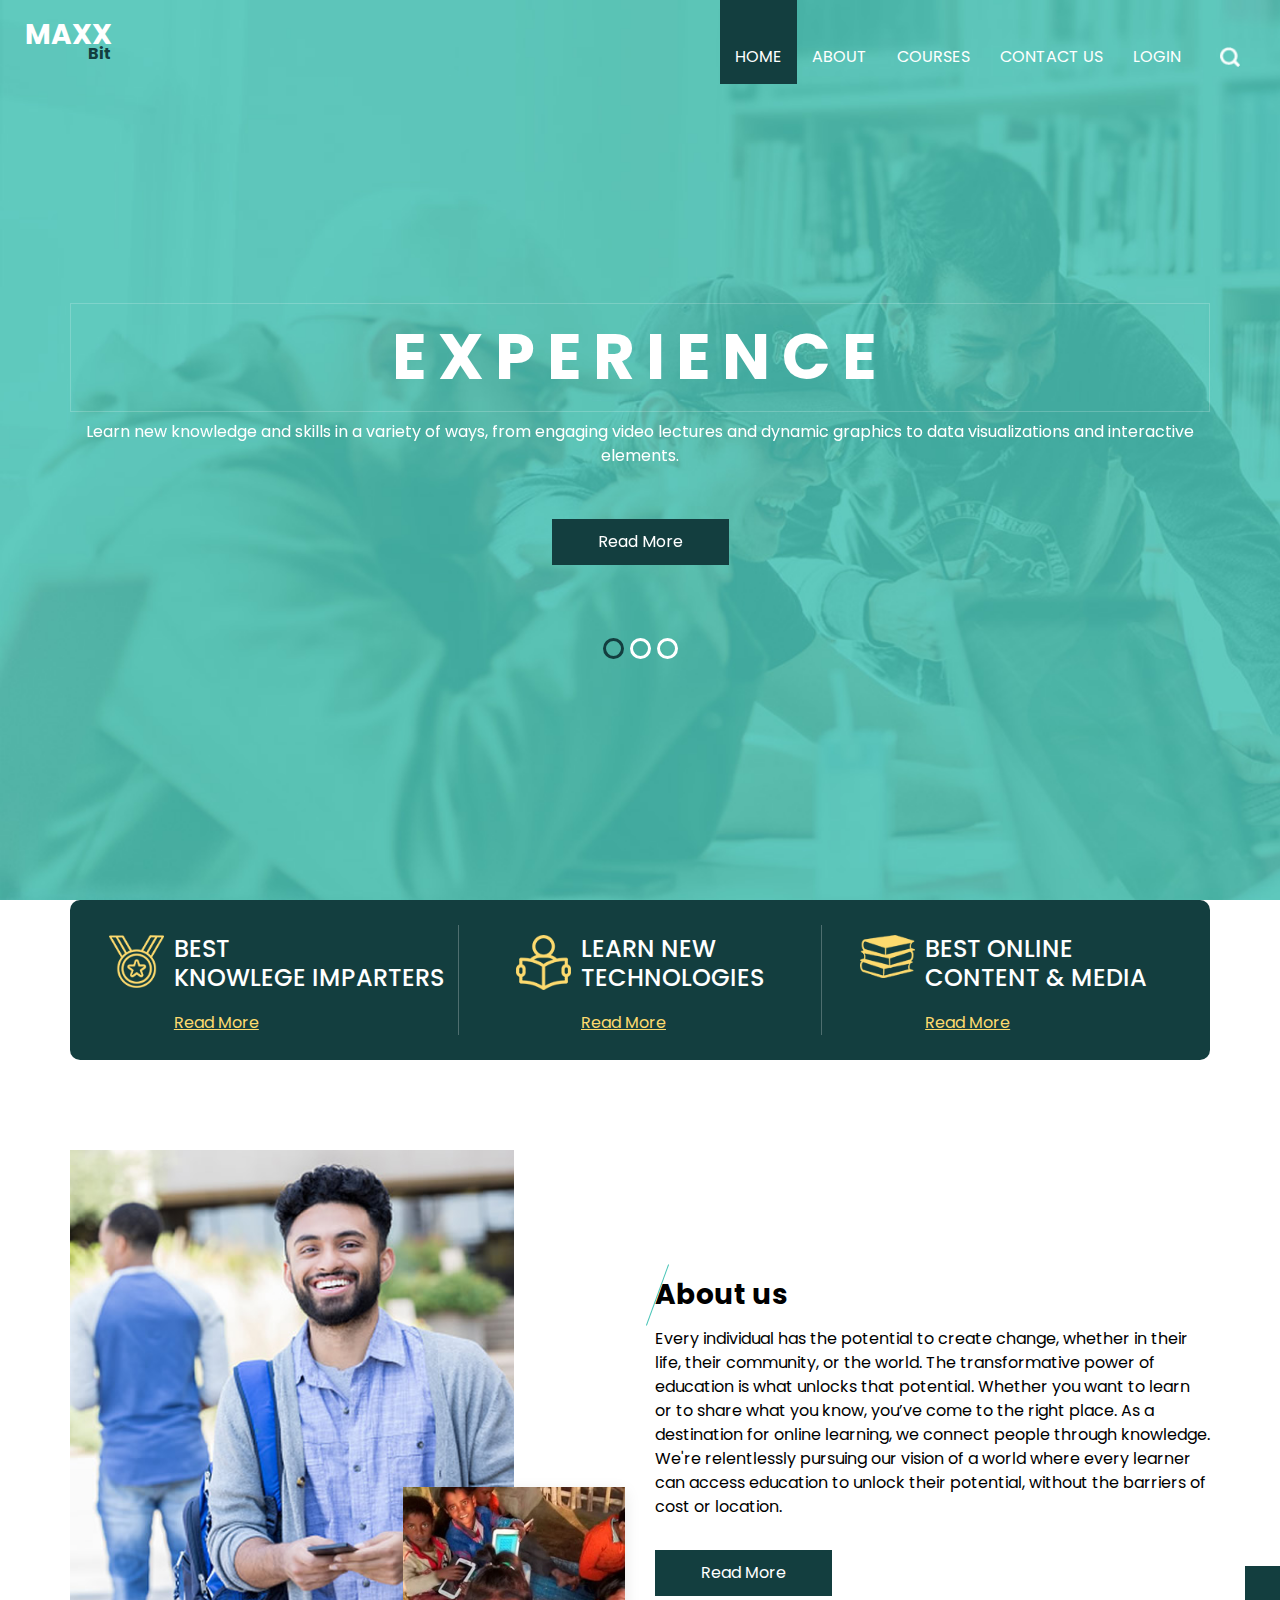
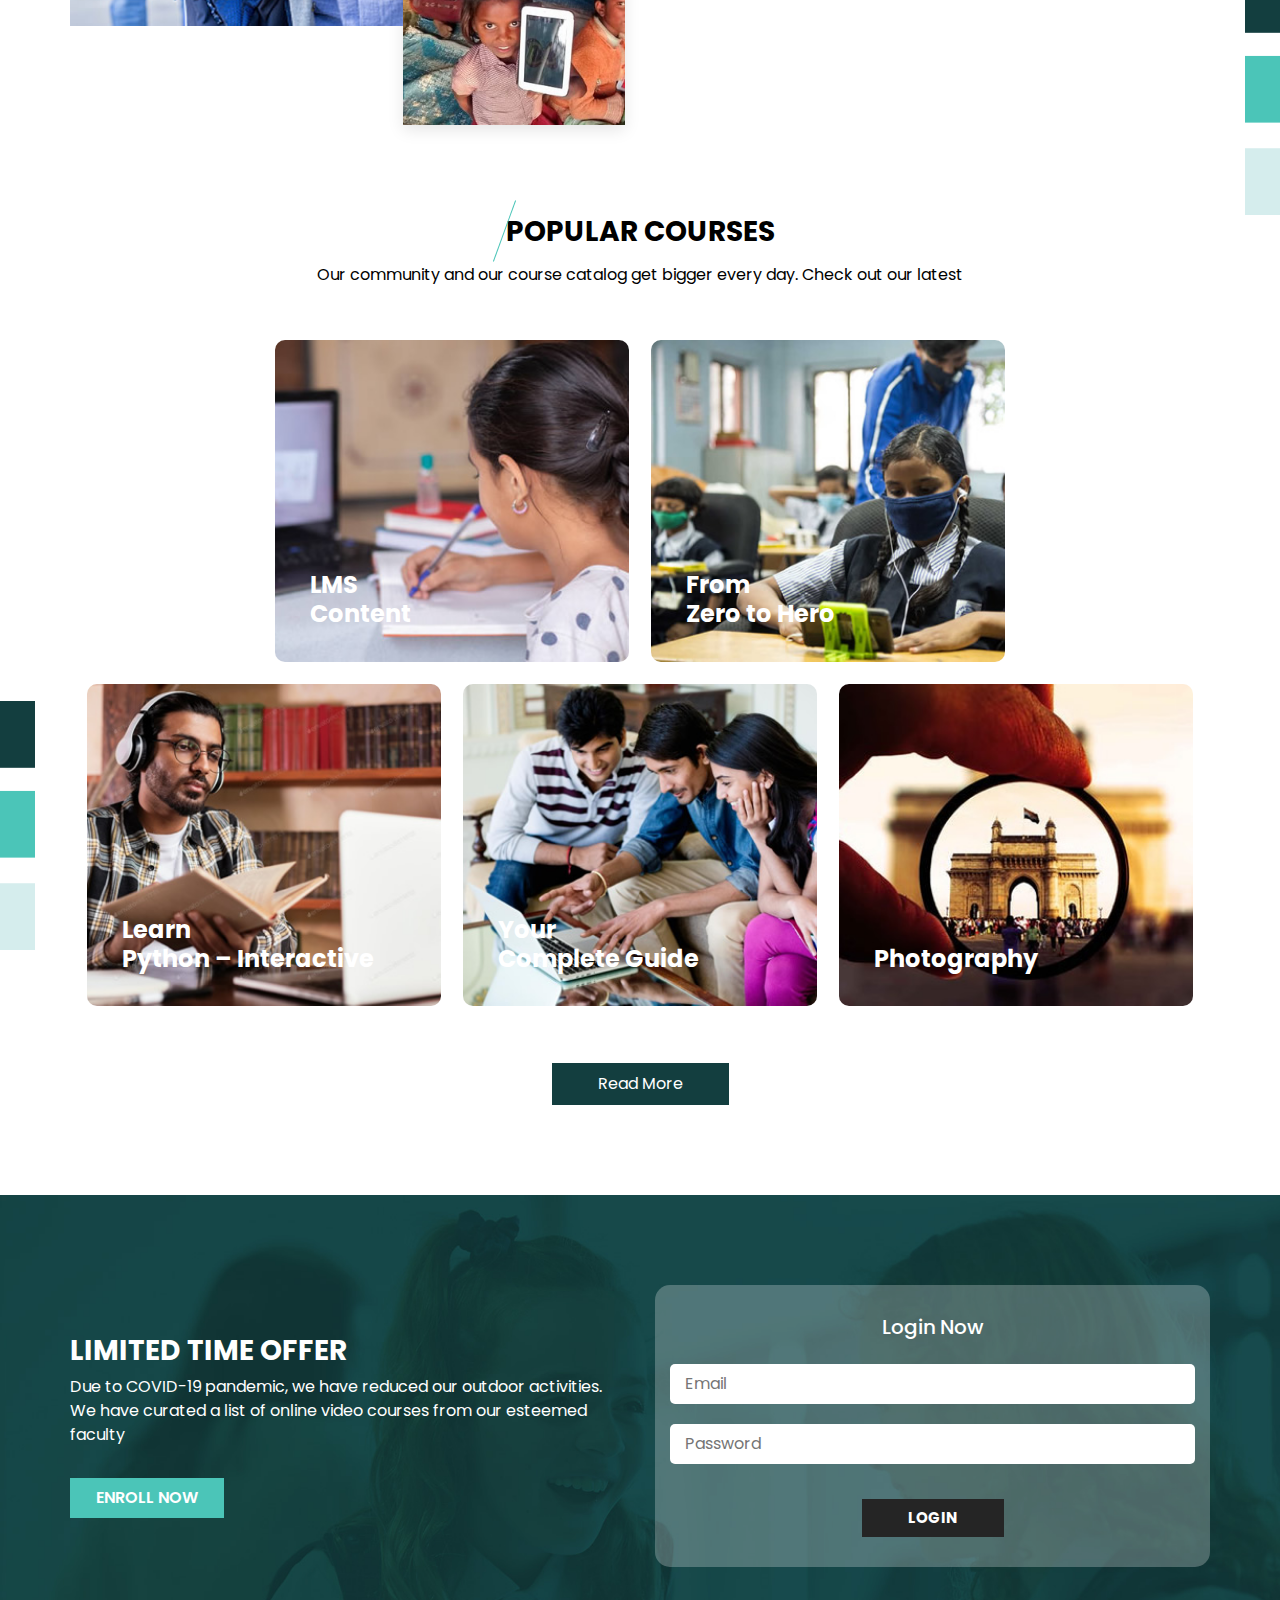
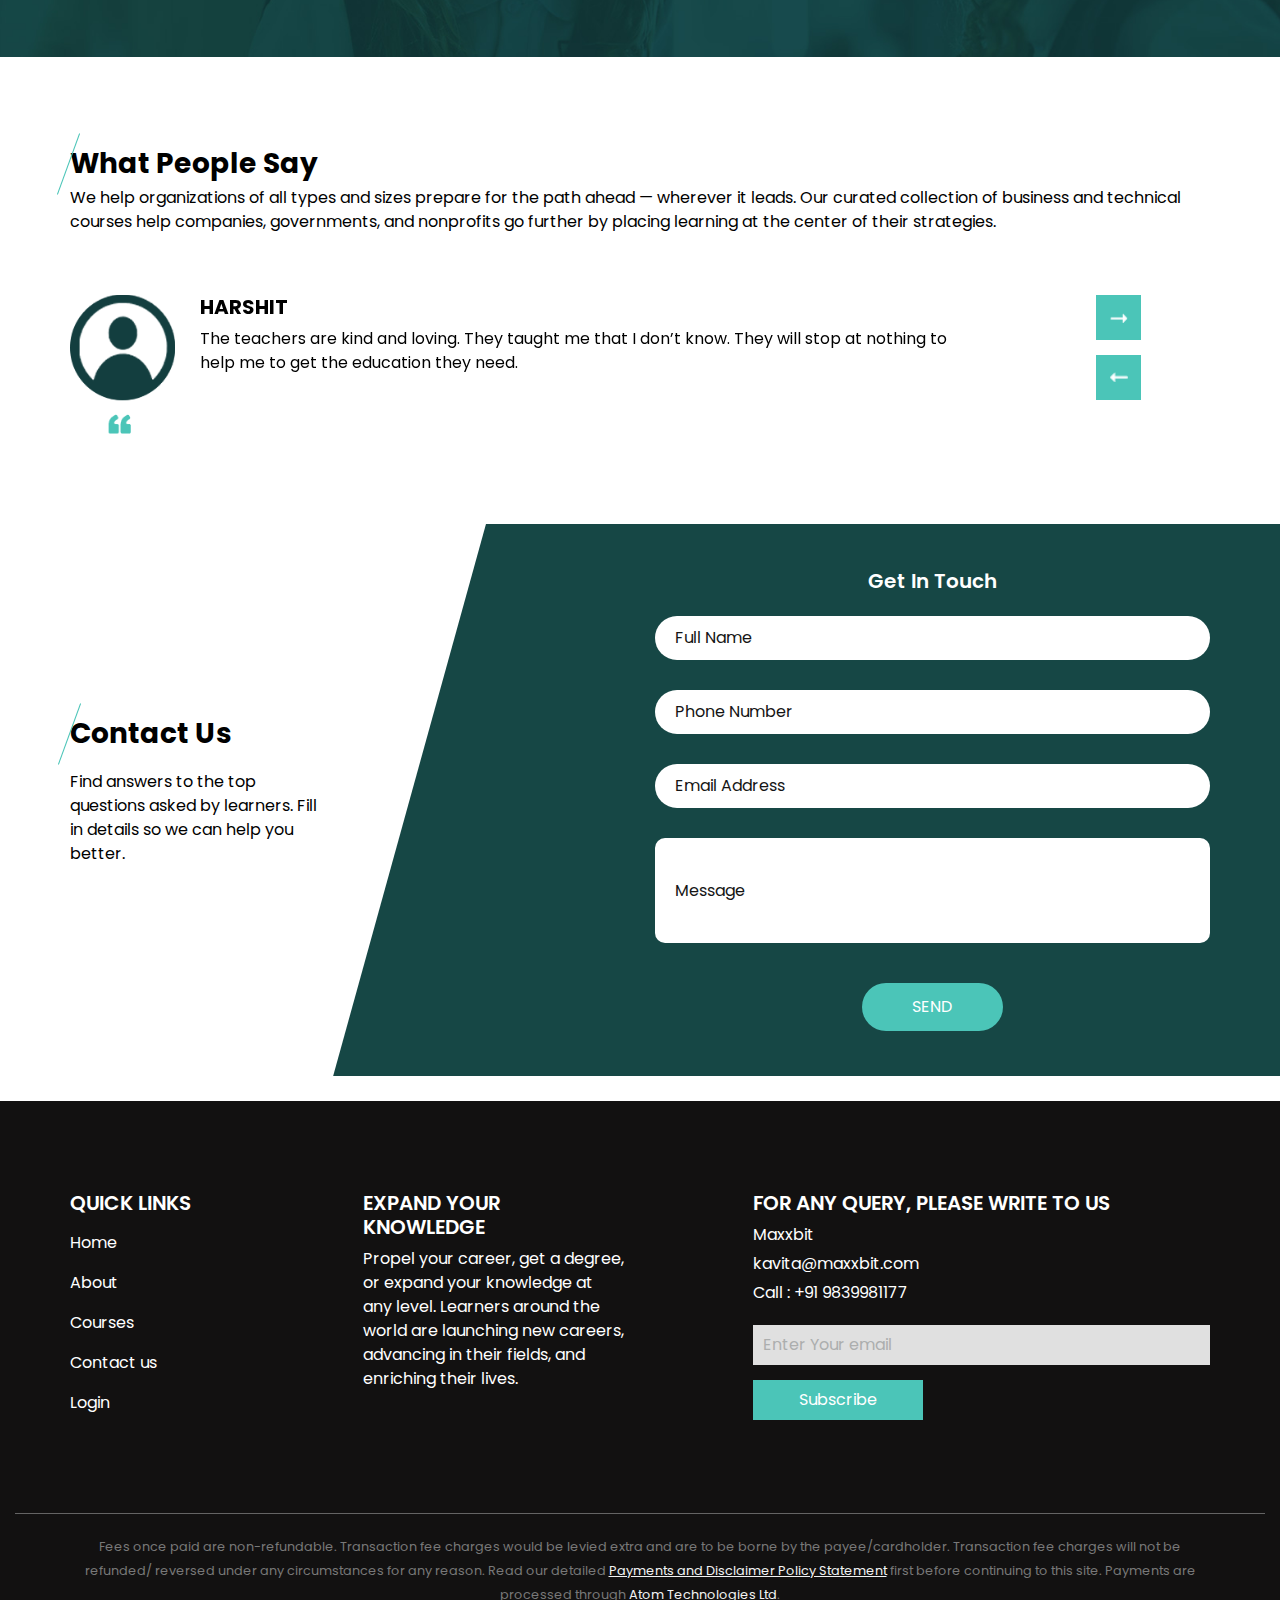
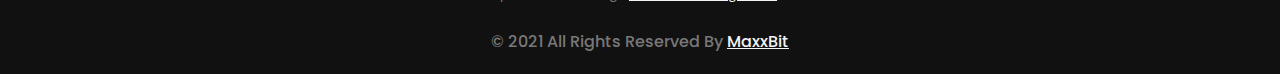
<file: index.html>
<!DOCTYPE html>
<html>

<head>
    <!-- Basic -->
    <meta charset="utf-8" />
    <meta http-equiv="X-UA-Compatible" content="IE=edge" />
    <!-- Mobile Metas -->
    <meta name="viewport" content="width=device-width, initial-scale=1, shrink-to-fit=no" />
    <!-- Site Metas -->
    <meta name="keywords" content="" />
    <meta name="description" content="" />
    <meta name="author" content="" />

    <title>MaxxBit - Your learning partner</title>

    <!-- bootstrap core css -->
    <link rel="stylesheet" type="text/css" href="https://cdn.jsdelivr.net/npm/bootstrap@4.6.0/dist/css/bootstrap.min.css" />
    <!-- fonts style -->
    <link href="https://fonts.googleapis.com/css?family=Open+Sans:400,700|Poppins:400,600,700&display=swap" rel="stylesheet" />
    <!-- Custom styles for this template -->
    <link href="/css/style.css" rel="stylesheet" />
    <!-- responsive style -->
    <link href="/css/responsive.css" rel="stylesheet" />
</head>

<body>
    <div class="hero_area">
        <!-- header section strats -->
        <header class="header_section">
            <div class="container-fluid">
                <nav class="navbar navbar-expand-lg custom_nav-container ">
                    <a class="navbar-brand" href="index.html">
                        <h3>
                            Maxx
                        </h3>
                        <span> Bit</span>
                    </a>
                    <button class="navbar-toggler" type="button" data-toggle="collapse" data-target="#navbarSupportedContent" aria-controls="navbarSupportedContent" aria-expanded="false" aria-label="Toggle navigation">
                        <span class="navbar-toggler-icon"></span>
                    </button>

                    <div class="collapse navbar-collapse ml-auto" id="navbarSupportedContent">
                        <ul class="navbar-nav  ml-auto">
                            <li class="nav-item active">
                                <a class="nav-link" href="index.html">Home <span class="sr-only">(current)</span></a>
                            </li>
                            <li class="nav-item">
                                <a class="nav-link" href="about.html"> About </a>
                            </li>
                            <li class="nav-item">
                                <a class="nav-link" href="course.html"> Courses </a>
                            </li>
                            <li class="nav-item">
                                <a class="nav-link" href="contact.html">Contact us</a>
                            </li>
                            <li class="nav-item">
                                <a class="nav-link" href="login.html">Login</a>
                            </li>
                        </ul>
                        <form class="form-inline my-2 my-lg-0 ml-0 ml-lg-4 mb-3 mb-lg-0">
                            <button class="btn  my-2 my-sm-0 nav_search-btn" type="submit"></button>
                        </form>
                    </div>
                </nav>
            </div>
        </header>
        <!-- end header section -->
        <!-- slider section -->
        <section class=" slider_section position-relative">
            <div id="carouselExampleIndicators" class="carousel slide" data-ride="carousel">
                <ol class="carousel-indicators">
                    <li data-target="#carouselExampleIndicators" data-slide-to="0" class="active"></li>
                    <li data-target="#carouselExampleIndicators" data-slide-to="1"></li>
                    <li data-target="#carouselExampleIndicators" data-slide-to="2"></li>
                </ol>
                <div class="carousel-inner">
                    <div class="carousel-item active">
                        <div class="container">
                            <div class="row">
                                <div class="col">
                                    <div class="detail-box">
                                        <div>
                                            <h1>
                                                Experience
                                            </h1>
                                            <p>
                                                Learn new knowledge and skills in a variety of ways, from engaging video lectures and dynamic graphics to data visualizations and interactive elements.
                                            </p>
                                            <a href="">
                                                Read More
                                            </a>
                                        </div>
                                    </div>
                                </div>
                            </div>
                        </div>
                    </div>
                    <div class="carousel-item ">
                        <div class="container">
                            <div class="row">
                                <div class="col">
                                    <div class="detail-box">
                                        <div>
                                            <h1>
                                                Practice
                                            </h1>
                                            <p>
                                                Demonstrating your knowledge is a critical part of learning. our courses and programs provide a space to practice with quizzes, open response assessments, virtual environments, and more.
                                            </p>
                                            <a href="">
                                                Read More
                                            </a>
                                        </div>
                                    </div>
                                </div>
                            </div>
                        </div>
                    </div>
                    <div class="carousel-item ">
                        <div class="container">
                            <div class="row">
                                <div class="col">
                                    <div class="detail-box">
                                        <div>
                                            <h1>
                                                Apply
                                            </h1>
                                            <p>
                                                Learning with us transforms how you think and what you can do, and translates directly into the real world—immediately apply your new capabilities in the context of your job.
                                            </p>
                                            <a href="">
                                                Read More
                                            </a>
                                        </div>
                                    </div>
                                </div>
                            </div>
                        </div>
                    </div>
                </div>
            </div>
        </section>
        <!-- end slider section -->
    </div>

    <!-- special section -->

    <section class="special_section">
        <div class="container">
            <div class="special_container">
                <div class="box b1">
                    <div class="img-box">
                        <img src="images/award.png" alt="" />
                    </div>
                    <div class="detail-box">
                        <h4>
                            BEST <br />
                            KNOWLEGE IMPARTERS
                        </h4>
                        <a href="">
                            Read More
                        </a>
                    </div>
                </div>
                <div class="box b2">
                    <div class="img-box">
                        <img src="images/study.png" alt="" />
                    </div>
                    <div class="detail-box">
                        <h4>
                            LEARN NEW<br />
                            TECHNOLOGIES
                        </h4>
                        <a href="">
                            Read More
                        </a>
                    </div>
                </div>
                <div class="box b3">
                    <div class="img-box">
                        <img src="images/books-stack-of-three.png" alt="" />
                    </div>
                    <div class="detail-box">
                        <h4>
                            BEST ONLINE<br />
                            CONTENT &amp MEDIA
                        </h4>
                        <a href="">
                            Read More
                        </a>
                    </div>
                </div>
            </div>
        </div>
    </section>

    <!-- end special section -->
    <!-- about section -->
    <section class="about_section layout_padding">
        <div class="side_img">
            <img src="images/side-img.png" alt="" />
        </div>
        <div class="container">
            <div class="row">
                <div class="col-md-6">
                    <div class="img_container">
                        <div class="img-box b1">
                            <img src="images/a-1.jpg" alt="" />
                        </div>
                        <div class="img-box b2">
                            <img src="images/a-2.jpg" alt="" />
                        </div>
                    </div>
                </div>
                <div class="col-md-6">
                    <div class="detail-box">
                        <div class="heading_container">
                            <h3>
                                About us
                            </h3>
                            <p>
                                Every individual has the potential to create change, whether in their life, their community, or the world. The transformative power of education is what unlocks that potential.
                                Whether you want to learn or to share what you know, you’ve come to the right place. As a destination for online learning, we connect people through knowledge.
                                We're relentlessly pursuing our vision of a world where every learner can access education to unlock their potential, without the barriers of cost or location.
                            </p>
                            <a href="about.html">
                                Read More
                            </a>
                        </div>
                    </div>
                </div>
            </div>
        </div>
    </section>

    <!-- end about section -->
    <!-- course section -->

    <section class="course_section layout_padding-bottom">
        <div class="side_img">
            <img src="images/side-img.png" alt="" />
        </div>
        <div class="container">
            <div class="heading_container">
                <h3>
                    POPULAR COURSES
                </h3>
                <p>
                    Our community and our course catalog get bigger every day. Check out our latest
                </p>
            </div>
            <div class="course_container">
                <div class="course_content">
                    <div class="box">
                        <img src="images/c-1.jpg" alt="" />
                        <a href="" class="">
                            <img src="images/link.png" alt="" />
                        </a>
                        <h5>
                            LMS <br />
                            Content
                        </h5>
                    </div>
                    <div class="box">
                        <img src="images/c-2.jpg" alt="" />
                        <a href="" class="">
                            <img src="images/link.png" alt="" />
                        </a>
                        <h5>
                            From <br />
                            Zero to Hero
                        </h5>
                    </div>
                </div>
                <div class="course_content">
                    <div class="box">
                        <img src="images/c-3.jpg" alt="" />
                        <a href="" class="">
                            <img src="images/link.png" alt="" />
                        </a>
                        <h5>
                            Learn <br />
                            Python – Interactive
                        </h5>
                    </div>
                    <div class="box">
                        <img src="images/c-4.jpg" alt="" />
                        <a href="" class="">
                            <img src="images/link.png" alt="" />
                        </a>
                        <h5>
                            Your <br />
                            Complete Guide
                        </h5>
                    </div>
                    <div class="box">
                        <img src="images/c-5.jpg" alt="" />
                        <a href="" class="">
                            <img src="images/link.png" alt="" />
                        </a>
                        <h5>
                            Photography
                        </h5>
                    </div>
                </div>
            </div>
            <div class="btn-box">
                <a href="">
                    Read More
                </a>
            </div>
        </div>
    </section>

    <!-- end course section -->
    <!-- login section -->

    <section class="login_section layout_padding layout_padding-bottom">
        <div class="container">
            <div class="row">
                <div class="col-md-6">
                    <div class="detail-box">
                        <h3>
                            LIMITED TIME OFFER
                        </h3>
                        <p>
                            Due to COVID-19 pandemic, we have reduced our outdoor activities.
                            We have curated a list of online video courses from our esteemed faculty
                        </p>
                        <a href="">
                            ENROLL NOW
                        </a>
                    </div>
                </div>
                <div class="col-md-6">
                    <div class="login_form">
                        <h5>
                            Login Now
                        </h5>
                        <form action="">
                            <div>
                                <input type="email" placeholder="Email " />
                            </div>
                            <div>
                                <input type="password" placeholder="Password" />
                            </div>
                            <button type="submit">Login</button>
                        </form>
                    </div>
                </div>
            </div>
        </div>
    </section>

    <!-- end login section -->
    <!-- client section -->

    <section class="client_section layout_padding layout_padding-bottom">
        <div class="container">
            <div class="heading_container">
                <h3>
                    What People Say
                </h3>
                <p>
                    We help organizations of all types and sizes prepare for the path ahead — wherever it leads. Our curated collection of business and technical courses help companies, governments, and nonprofits go further by placing learning at the center of their strategies.
                </p>
            </div>
            <div id="carouselExampleControls" class="carousel slide" data-ride="carousel">
                <div class="carousel-inner">
                    <div class="carousel-item active">
                        <div class="box">
                            <div class="img-box">
                                <img src="images/client.png" alt="" />
                            </div>
                            <div class="detail-box">
                                <h5>
                                    Harshit
                                </h5>
                                <p>
                                    The teachers are kind and loving. They taught me that I don’t know. They will stop at nothing to help me to get the education they need.
                                </p>
                            </div>
                        </div>
                    </div>
                    <div class="carousel-item">
                        <div class="box">
                            <div class="img-box">
                                <img src="images/client.png" alt="" />
                            </div>
                            <div class="detail-box">
                                <h5>
                                    Ankita
                                </h5>
                                <p>
                                    You fit us like a glove. your team curates fresh, up-to-date courses from their marketplace and makes them available to customers.
                                </p>
                            </div>
                        </div>
                    </div>
                    <div class="carousel-item">
                        <div class="box">
                            <div class="img-box">
                                <img src="images/client.png" alt="" />
                            </div>
                            <div class="detail-box">
                                <h5>
                                    Leah Mehrotra
                                </h5>
                                <p>
                                    Maxxbit responds to the needs of the business in an agile and global manner. It’s truly the best solution for our employees and their careers.
                                </p>
                            </div>
                        </div>
                    </div>
                </div>
                <div class="btn-box">
                    <a class="carousel-control-prev" href="#carouselExampleControls" role="button" data-slide="prev">
                        <span class="sr-only">Previous</span>
                    </a>
                    <a class="carousel-control-next" href="#carouselExampleControls" role="button" data-slide="next">
                        <span class="sr-only">Next</span>
                    </a>
                </div>
            </div>
        </div>
    </section>

    <!-- end client section -->
    <!-- contact section -->

    <section class="contact_section ">
        <div class="container">
            <div class="row">
                <div class="col-md-6">
                    <div class="detail-box">
                        <div class="heading_container">
                            <h3>
                                Contact Us
                            </h3>
                            <p>
                                Find answers to the top questions asked by learners. Fill in details so we can help you better.
                            </p>
                        </div>
                    </div>
                </div>
                <div class="col-md-6">
                    <div class="contact-form">
                        <h5>
                            Get In Touch
                        </h5>
                        <form action="">
                            <div>
                                <input type="text" placeholder="Full Name " />
                            </div>
                            <div>
                                <input type="text" placeholder="Phone Number" />
                            </div>
                            <div>
                                <input type="email" placeholder="Email Address" />
                            </div>
                            <div>
                                <input type="text" placeholder="Message" class="input_message" />
                            </div>
                            <div class="d-flex justify-content-center">
                                <button type="submit" class="btn_on-hover">
                                    Send
                                </button>
                            </div>
                        </form>
                    </div>
                </div>
            </div>
        </div>
    </section>

    <!-- end contact section -->
    <!-- info section -->
    <section class="info_section layout_padding">
        <div class="container">
            <div class="row">
                <div class="col-md-3">
                    <div class="info_menu">
                        <h5>
                            QUICK LINKS
                        </h5>
                        <ul class="navbar-nav  ">
                            <li class="nav-item active">
                                <a class="nav-link" href="index.html">Home <span class="sr-only">(current)</span></a>
                            </li>
                            <li class="nav-item">
                                <a class="nav-link" href="about.html"> About </a>
                            </li>
                            <li class="nav-item">
                                <a class="nav-link" href="course.html"> Courses </a>
                            </li>
                            <li class="nav-item">
                                <a class="nav-link" href="contact.html">Contact us</a>
                            </li>
                            <li class="nav-item">
                                <a class="nav-link" href="login.html">Login</a>
                            </li>
                        </ul>
                    </div>
                </div>
                <div class="col-md-3">
                    <div class="info_course">
                        <h5>
                            EXPAND YOUR KNOWLEDGE
                        </h5>
                        <p>
                            Propel your career, get a degree, or expand your knowledge at any level.
                            Learners around the world are launching new careers, advancing in their fields, and enriching their lives.
                        </p>
                    </div>
                </div>

                <div class="col-md-5 offset-md-1">
                    <div class="info_news">
                        <h5>
                            FOR ANY QUERY, PLEASE WRITE TO US
                        </h5>
                        <div class="info_contact">
                            <a href="">
                                Maxxbit
                            </a>
                            <a href="">
                                kavita@maxxbit.com
                            </a>
                            <a href="">
                                Call : +91 9839981177
                            </a>
                        </div>
                        <form action="">
                            <input type="text" placeholder="Enter Your email" />
                            <button>
                                Subscribe
                            </button>
                        </form>
                    </div>
                </div>
            </div>
        </div>
    </section>

    <!-- end info section -->
    <!-- footer section -->
    <footer class="container-fluid footer_section">
        <p>
            <small>
                Fees once paid are non-refundable. Transaction fee charges would be levied extra and are to be borne by the payee/cardholder. Transaction fee charges will not be refunded/ reversed under any circumstances for any reason. Read our detailed <a href="disclaimer.html">Payments and Disclaimer Policy Statement</a> first before continuing to this site.
                Payments are processed through <a href="https://www.atomtech.in">Atom Technologies Ltd</a>.
            </small>
            <br /><br />

            &copy; 2021 All Rights Reserved By
            <a href="#">MaxxBit</a>
        </p>
    </footer>
    <!-- footer section -->

    <script src="https://code.jquery.com/jquery-3.2.1.slim.min.js" integrity="sha384-KJ3o2DKtIkvYIK3UENzmM7KCkRr/rE9/Qpg6aAZGJwFDMVNA/GpGFF93hXpG5KkN" crossorigin="anonymous"></script>
    <script src="https://cdn.jsdelivr.net/npm/bootstrap@4.6.0/dist/js/bootstrap.bundle.min.js"></script>
</body>

</html>
</file>
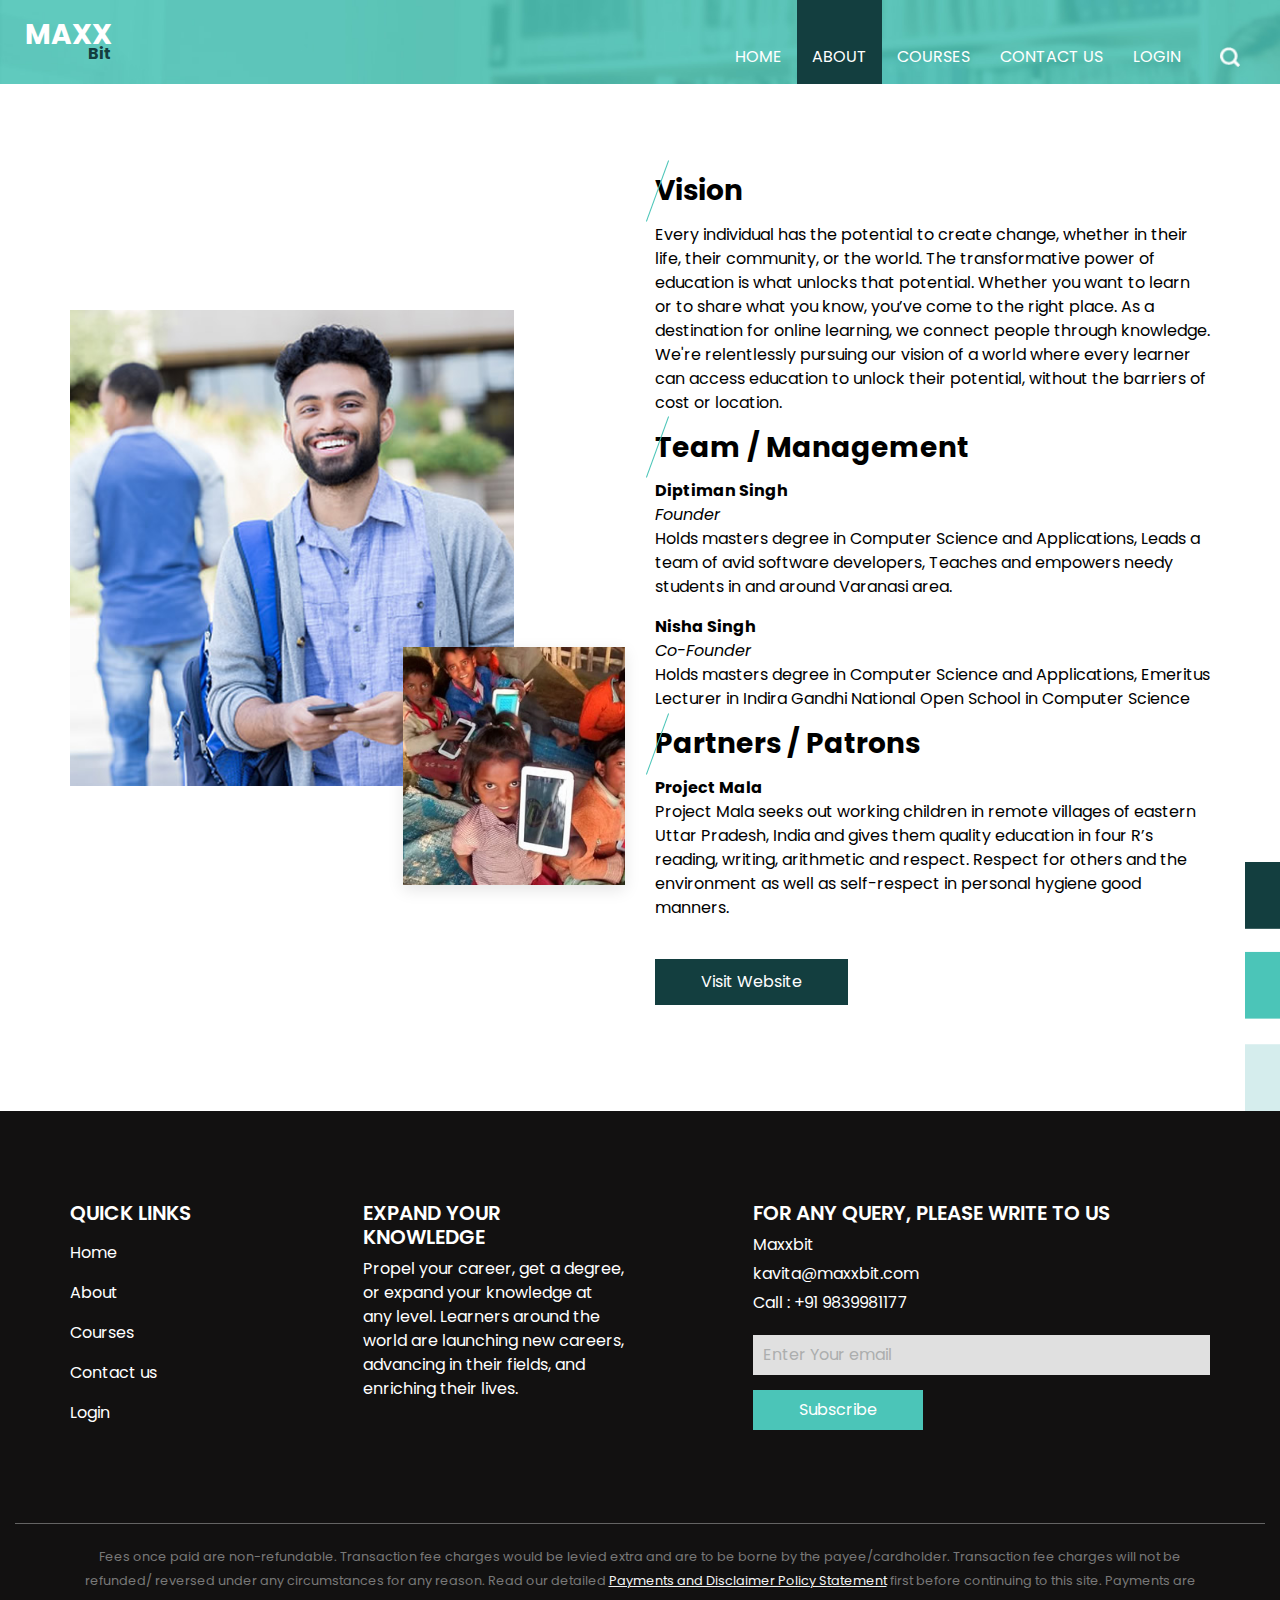
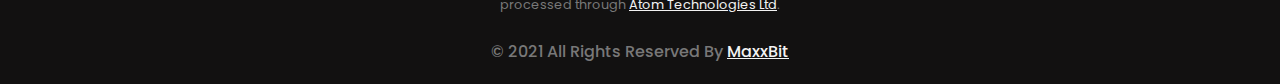
<file: about.html>
<!DOCTYPE html>
<html>


<head>
    <!-- Basic -->
    <meta charset="utf-8" />
    <meta http-equiv="X-UA-Compatible" content="IE=edge" />
    <!-- Mobile Metas -->
    <meta name="viewport" content="width=device-width, initial-scale=1, shrink-to-fit=no" />
    <!-- Site Metas -->
    <meta name="keywords" content="" />
    <meta name="description" content="" />
    <meta name="author" content="" />

    <title>MaxxBit - About us</title>

    <!-- bootstrap core css -->
    <link rel="stylesheet" type="text/css" href="https://cdn.jsdelivr.net/npm/bootstrap@4.6.0/dist/css/bootstrap.min.css" />
    <!-- fonts style -->
    <link href="https://fonts.googleapis.com/css?family=Open+Sans:400,700|Poppins:400,600,700&display=swap" rel="stylesheet" />
    <!-- Custom styles for this template -->
    <link href="/css/style.css" rel="stylesheet" />
    <!-- responsive style -->
    <link href="/css/responsive.css" rel="stylesheet" />
</head>

<body class="sub_page">
    <div class="hero_area">
        <!-- header section strats -->
        <header class="header_section">
            <div class="container-fluid">
                <nav class="navbar navbar-expand-lg custom_nav-container ">
                    <a class="navbar-brand" href="index.html">
                        <h3>
                            Maxx
                        </h3>
                        <span> Bit</span>
                    </a>
                    <button class="navbar-toggler" type="button" data-toggle="collapse" data-target="#navbarSupportedContent" aria-controls="navbarSupportedContent" aria-expanded="false" aria-label="Toggle navigation">
                        <span class="navbar-toggler-icon"></span>
                    </button>

                    <div class="collapse navbar-collapse ml-auto" id="navbarSupportedContent">
                        <ul class="navbar-nav  ml-auto">
                            <li class="nav-item">
                                <a class="nav-link" href="index.html">Home </a>
                            </li>
                            <li class="nav-item active">
                                <a class="nav-link" href="about.html"> About <span class="sr-only">(current)</span></a>
                            </li>
                            <li class="nav-item">
                                <a class="nav-link" href="course.html"> Courses </a>
                            </li>
                            <li class="nav-item">
                                <a class="nav-link" href="contact.html">Contact us</a>
                            </li>
                            <li class="nav-item">
                                <a class="nav-link" href="login.html">Login</a>
                            </li>
                        </ul>
                        <form class="form-inline my-2 my-lg-0 ml-0 ml-lg-4 mb-3 mb-lg-0">
                            <button class="btn  my-2 my-sm-0 nav_search-btn" type="submit"></button>
                        </form>
                    </div>
                </nav>
            </div>
        </header>
        <!-- end header section -->

    </div>


    <!-- about section -->
    <section class="about_section layout_padding">
        <div class="side_img">
            <img src="images/side-img.png" alt="" />
        </div>
        <div class="container">
            <div class="row">
                <div class="col-md-6">
                    <div class="img_container">
                        <div class="img-box b1">
                            <img src="images/a-1.jpg" alt="" />
                        </div>
                        <div class="img-box b2">
                            <img src="images/a-2.jpg" alt="" />
                        </div>
                    </div>
                </div>
                <div class="col-md-6">
                    <div class="detail-box">
                        <div class="heading_container">
                            <h3>
                                Vision
                            </h3>
                            <p>
                                Every individual has the potential to create change, whether in their life, their community, or the world. The transformative power of education is what unlocks that potential.
                                Whether you want to learn or to share what you know, you’ve come to the right place. As a destination for online learning, we connect people through knowledge.
                                We're relentlessly pursuing our vision of a world where every learner can access education to unlock their potential, without the barriers of cost or location.
                            </p>
                            <h3>
                                Team / Management
                            </h3>
                            <p>
                                <strong>Diptiman Singh</strong><br />
                                <i>Founder</i><br />
                                Holds masters degree in Computer Science and Applications, 
                                Leads a team of avid software developers, 
                                Teaches and empowers needy students in and around Varanasi area.
                            </p>
                            <p>
                                <strong>Nisha Singh</strong><br />
                                <i>Co-Founder</i><br />
                                Holds masters degree in Computer Science and Applications,
                                Emeritus Lecturer in Indira Gandhi National Open School in Computer Science
                            </p>
                            <h3>
                                Partners / Patrons
                            </h3>
                            <p>
                                <strong>Project Mala</strong><br />
                                Project Mala seeks out working children in remote villages of eastern Uttar Pradesh, India and gives them quality education in four R’s reading, writing, arithmetic and respect. Respect for others and the environment as well as self-respect in personal hygiene good manners.
                                <br /><br />
                                <a href="http://projectmala.org.uk" target="_blank">Visit Website</a>
                            </p>
                        </div>
                    </div>
                </div>
            </div>
        </div>
    </section>

    <!-- end about section -->
    <!-- info section -->
    <section class="info_section layout_padding">
        <div class="container">
            <div class="row">
                <div class="col-md-3">
                    <div class="info_menu">
                        <h5>
                            QUICK LINKS
                        </h5>
                        <ul class="navbar-nav  ">
                            <li class="nav-item active">
                                <a class="nav-link" href="index.html">Home <span class="sr-only">(current)</span></a>
                            </li>
                            <li class="nav-item">
                                <a class="nav-link" href="about.html"> About </a>
                            </li>
                            <li class="nav-item">
                                <a class="nav-link" href="course.html"> Courses </a>
                            </li>
                            <li class="nav-item">
                                <a class="nav-link" href="contact.html">Contact us</a>
                            </li>
                            <li class="nav-item">
                                <a class="nav-link" href="login.html">Login</a>
                            </li>
                        </ul>
                    </div>
                </div>
                <div class="col-md-3">
                    <div class="info_course">
                        <h5>
                            EXPAND YOUR KNOWLEDGE
                        </h5>
                        <p>
                            Propel your career, get a degree, or expand your knowledge at any level.
                            Learners around the world are launching new careers, advancing in their fields, and enriching their lives.
                        </p>
                    </div>
                </div>

                <div class="col-md-5 offset-md-1">
                    <div class="info_news">
                        <h5>
                            FOR ANY QUERY, PLEASE WRITE TO US
                        </h5>
                        <div class="info_contact">
                            <a href="">
                                Maxxbit
                            </a>
                            <a href="">
                                kavita@maxxbit.com
                            </a>
                            <a href="">
                                Call : +91 9839981177
                            </a>
                        </div>
                        <form action="">
                            <input type="text" placeholder="Enter Your email" />
                            <button>
                                Subscribe
                            </button>
                        </form>
                    </div>
                </div>
            </div>
        </div>
    </section>

    <!-- end info section -->
    <!-- footer section -->
    <footer class="container-fluid footer_section">
        <p>
            <small>
                Fees once paid are non-refundable. Transaction fee charges would be levied extra and are to be borne by the payee/cardholder. Transaction fee charges will not be refunded/ reversed under any circumstances for any reason. Read our detailed <a href="disclaimer.html">Payments and Disclaimer Policy Statement</a> first before continuing to this site.
                Payments are processed through <a href="https://www.atomtech.in">Atom Technologies Ltd</a>.
            </small>
            <br /><br />

            &copy; 2021 All Rights Reserved By
            <a href="#">MaxxBit</a>
        </p>
    </footer>
    <!-- footer section -->

    <script src="https://code.jquery.com/jquery-3.2.1.slim.min.js" integrity="sha384-KJ3o2DKtIkvYIK3UENzmM7KCkRr/rE9/Qpg6aAZGJwFDMVNA/GpGFF93hXpG5KkN" crossorigin="anonymous"></script>
    <script src="https://cdn.jsdelivr.net/npm/bootstrap@4.6.0/dist/js/bootstrap.bundle.min.js"></script>
</body>

</html>
</file>
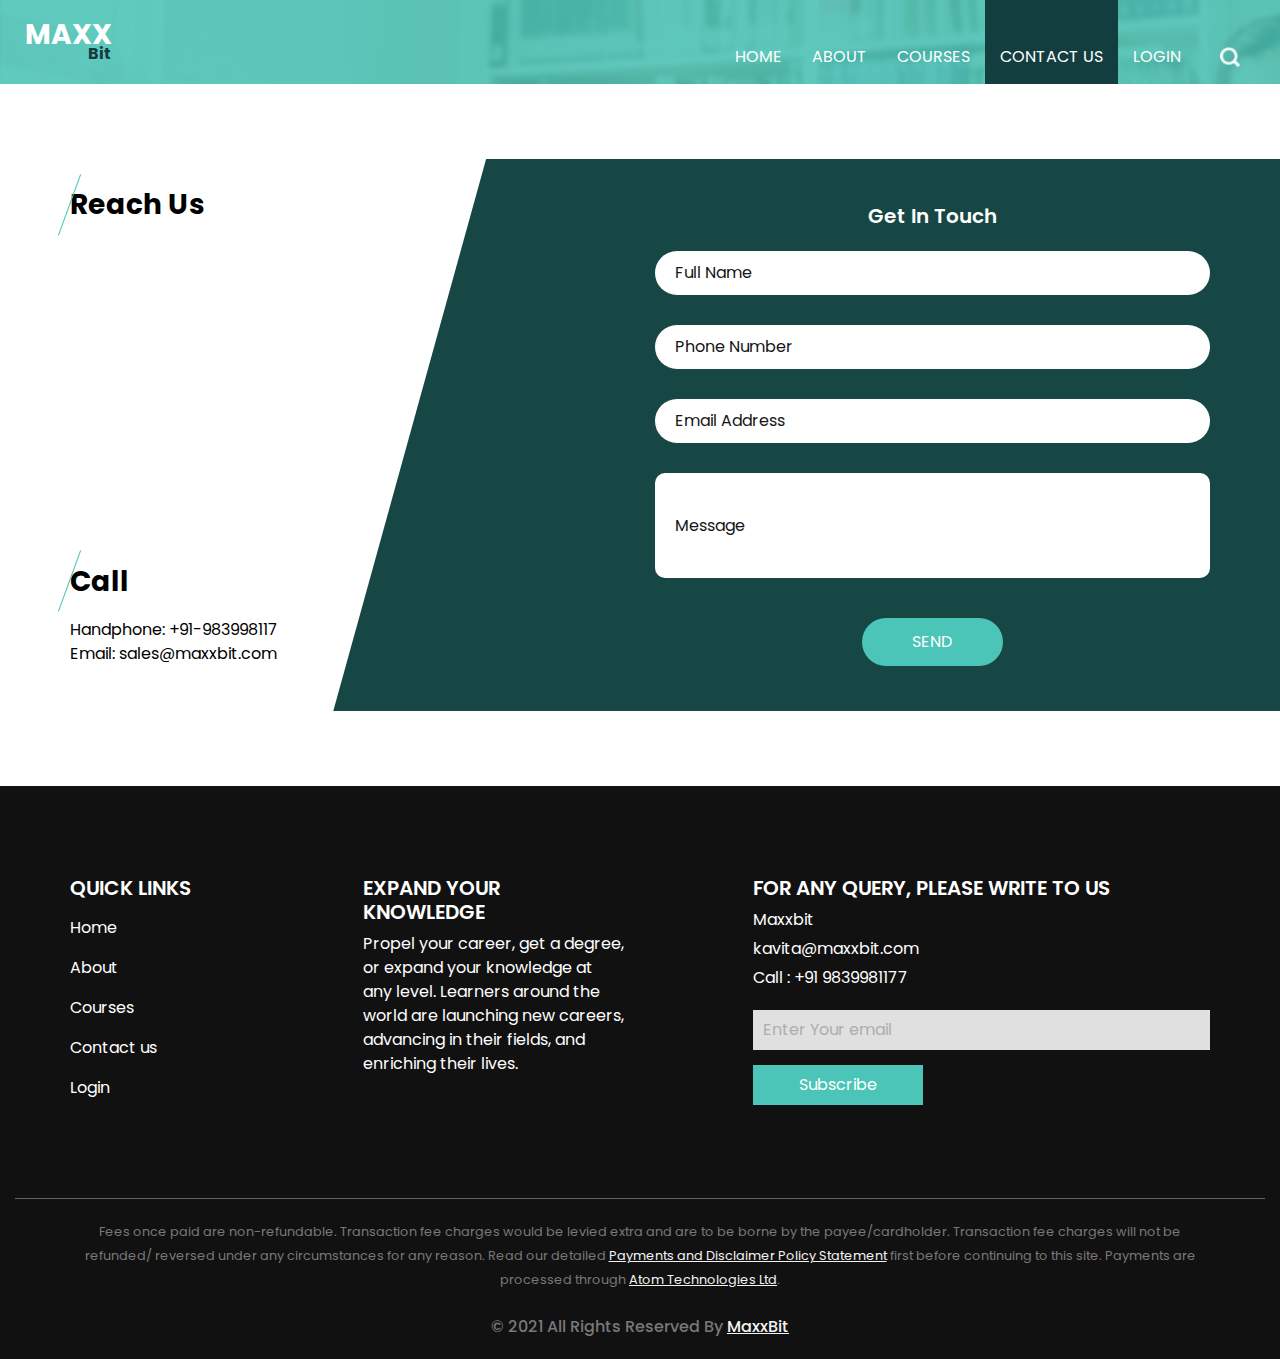
<file: contact.html>
<!DOCTYPE html>
<html>


<head>
    <!-- Basic -->
    <meta charset="utf-8" />
    <meta http-equiv="X-UA-Compatible" content="IE=edge" />
    <!-- Mobile Metas -->
    <meta name="viewport" content="width=device-width, initial-scale=1, shrink-to-fit=no" />
    <!-- Site Metas -->
    <meta name="keywords" content="" />
    <meta name="description" content="" />
    <meta name="author" content="" />

    <title>MaxxBit - Contact us</title>

    <!-- bootstrap core css -->
    <link rel="stylesheet" type="text/css" href="https://cdn.jsdelivr.net/npm/bootstrap@4.6.0/dist/css/bootstrap.min.css" />
    <!-- fonts style -->
    <link href="https://fonts.googleapis.com/css?family=Open+Sans:400,700|Poppins:400,600,700&display=swap" rel="stylesheet" />
    <!-- Custom styles for this template -->
    <link href="/css/style.css" rel="stylesheet" />
    <!-- responsive style -->
    <link href="/css/responsive.css" rel="stylesheet" />
</head>

<body class="sub_page">
    <div class="hero_area">
        <!-- header section strats -->
        <header class="header_section">
            <div class="container-fluid">
                <nav class="navbar navbar-expand-lg custom_nav-container ">
                    <a class="navbar-brand" href="index.html">
                        <h3>
                            Maxx
                        </h3>
                        <span> Bit</span>
                    </a>
                    <button class="navbar-toggler" type="button" data-toggle="collapse" data-target="#navbarSupportedContent" aria-controls="navbarSupportedContent" aria-expanded="false" aria-label="Toggle navigation">
                        <span class="navbar-toggler-icon"></span>
                    </button>

                    <div class="collapse navbar-collapse ml-auto" id="navbarSupportedContent">
                        <ul class="navbar-nav  ml-auto">
                            <li class="nav-item ">
                                <a class="nav-link" href="index.html">Home </a>
                            </li>
                            <li class="nav-item">
                                <a class="nav-link" href="about.html"> About </a>
                            </li>
                            <li class="nav-item">
                                <a class="nav-link" href="course.html"> Courses </a>
                            </li>
                            <li class="nav-item active">
                                <a class="nav-link" href="contact.html"> Contact us <span class="sr-only">(current)</span></a>
                            </li>
                            <li class="nav-item">
                                <a class="nav-link" href="login.html">Login</a>
                            </li>
                        </ul>
                        <form class="form-inline my-2 my-lg-0 ml-0 ml-lg-4 mb-3 mb-lg-0">
                            <button class="btn  my-2 my-sm-0 nav_search-btn" type="submit"></button>
                        </form>
                    </div>
                </nav>
            </div>
        </header>
        <!-- end header section -->

    </div>

    <!-- contact section -->

    <section class="contact_section">
        <div class="container">
            <div class="row">
                <div class="col-md-6">
                    <div class="detail-box">
                        <div class="heading_container">
                            <h3>
                                Reach Us
                            </h3>
                            
                            <p>
                                <iframe src="https://www.google.com/maps/embed?pb=!1m18!1m12!1m3!1d3605.854903264085!2d82.98985181501243!3d25.34264948382871!2m3!1f0!2f0!3f0!3m2!1i1024!2i768!4f13.1!3m3!1m2!1s0x0%3A0xa745f42443608d07!2sMaxxBit!5e0!3m2!1sen!2sin!4v1632376187699!5m2!1sen!2sin" width="400" height="300" style="border:0;" allowfullscreen="" loading="lazy"></iframe>
                            </p>
                        </div>
                        <div class="heading_container">
                            <h3>
                                Call
                            </h3>
                            <p>
                                Handphone: +91-983998117<br />
                                Email: sales@maxxbit.com
                            </p>
                        </div>
                    </div>
                </div>
                <div class="col-md-6">
                    <div class="contact-form">
                        <h5>
                            Get In Touch
                        </h5>
                        <form action="">
                            <div>
                                <input type="text" placeholder="Full Name " />
                            </div>
                            <div>
                                <input type="text" placeholder="Phone Number" />
                            </div>
                            <div>
                                <input type="email" placeholder="Email Address" />
                            </div>
                            <div>
                                <input type="text" placeholder="Message" class="input_message" />
                            </div>
                            <div class="d-flex justify-content-center">
                                <button type="submit" class="btn_on-hover">
                                    Send
                                </button>
                            </div>
                        </form>
                    </div>
                </div>
            </div>
        </div>
    </section>

    <!-- end contact section -->
    <!-- info section -->
    <section class="info_section layout_padding">
        <div class="container">
            <div class="row">
                <div class="col-md-3">
                    <div class="info_menu">
                        <h5>
                            QUICK LINKS
                        </h5>
                        <ul class="navbar-nav  ">
                            <li class="nav-item active">
                                <a class="nav-link" href="index.html">Home <span class="sr-only">(current)</span></a>
                            </li>
                            <li class="nav-item">
                                <a class="nav-link" href="about.html"> About </a>
                            </li>
                            <li class="nav-item">
                                <a class="nav-link" href="course.html"> Courses </a>
                            </li>
                            <li class="nav-item">
                                <a class="nav-link" href="contact.html">Contact us</a>
                            </li>
                            <li class="nav-item">
                                <a class="nav-link" href="login.html">Login</a>
                            </li>
                        </ul>
                    </div>
                </div>
                <div class="col-md-3">
                    <div class="info_course">
                        <h5>
                            EXPAND YOUR KNOWLEDGE
                        </h5>
                        <p>
                            Propel your career, get a degree, or expand your knowledge at any level.
                            Learners around the world are launching new careers, advancing in their fields, and enriching their lives.
                        </p>
                    </div>
                </div>

                <div class="col-md-5 offset-md-1">
                    <div class="info_news">
                        <h5>
                            FOR ANY QUERY, PLEASE WRITE TO US
                        </h5>
                        <div class="info_contact">
                            <a href="">
                                Maxxbit
                            </a>
                            <a href="">
                                kavita@maxxbit.com
                            </a>
                            <a href="">
                                Call : +91 9839981177
                            </a>
                        </div>
                        <form action="">
                            <input type="text" placeholder="Enter Your email" />
                            <button>
                                Subscribe
                            </button>
                        </form>
                    </div>
                </div>
            </div>
        </div>
    </section>

    <!-- end info section -->
    <!-- footer section -->
    <footer class="container-fluid footer_section">
        <p>
            <small>
                Fees once paid are non-refundable. Transaction fee charges would be levied extra and are to be borne by the payee/cardholder. Transaction fee charges will not be refunded/ reversed under any circumstances for any reason. Read our detailed <a href="disclaimer.html">Payments and Disclaimer Policy Statement</a> first before continuing to this site.
                Payments are processed through <a href="https://www.atomtech.in">Atom Technologies Ltd</a>.
            </small>
            <br /><br />

            &copy; 2021 All Rights Reserved By
            <a href="#">MaxxBit</a>
        </p>
    </footer>
    <!-- footer section -->

    <script src="https://code.jquery.com/jquery-3.2.1.slim.min.js" integrity="sha384-KJ3o2DKtIkvYIK3UENzmM7KCkRr/rE9/Qpg6aAZGJwFDMVNA/GpGFF93hXpG5KkN" crossorigin="anonymous"></script>
    <script src="https://cdn.jsdelivr.net/npm/bootstrap@4.6.0/dist/js/bootstrap.bundle.min.js"></script>
</body>

</html>
</file>
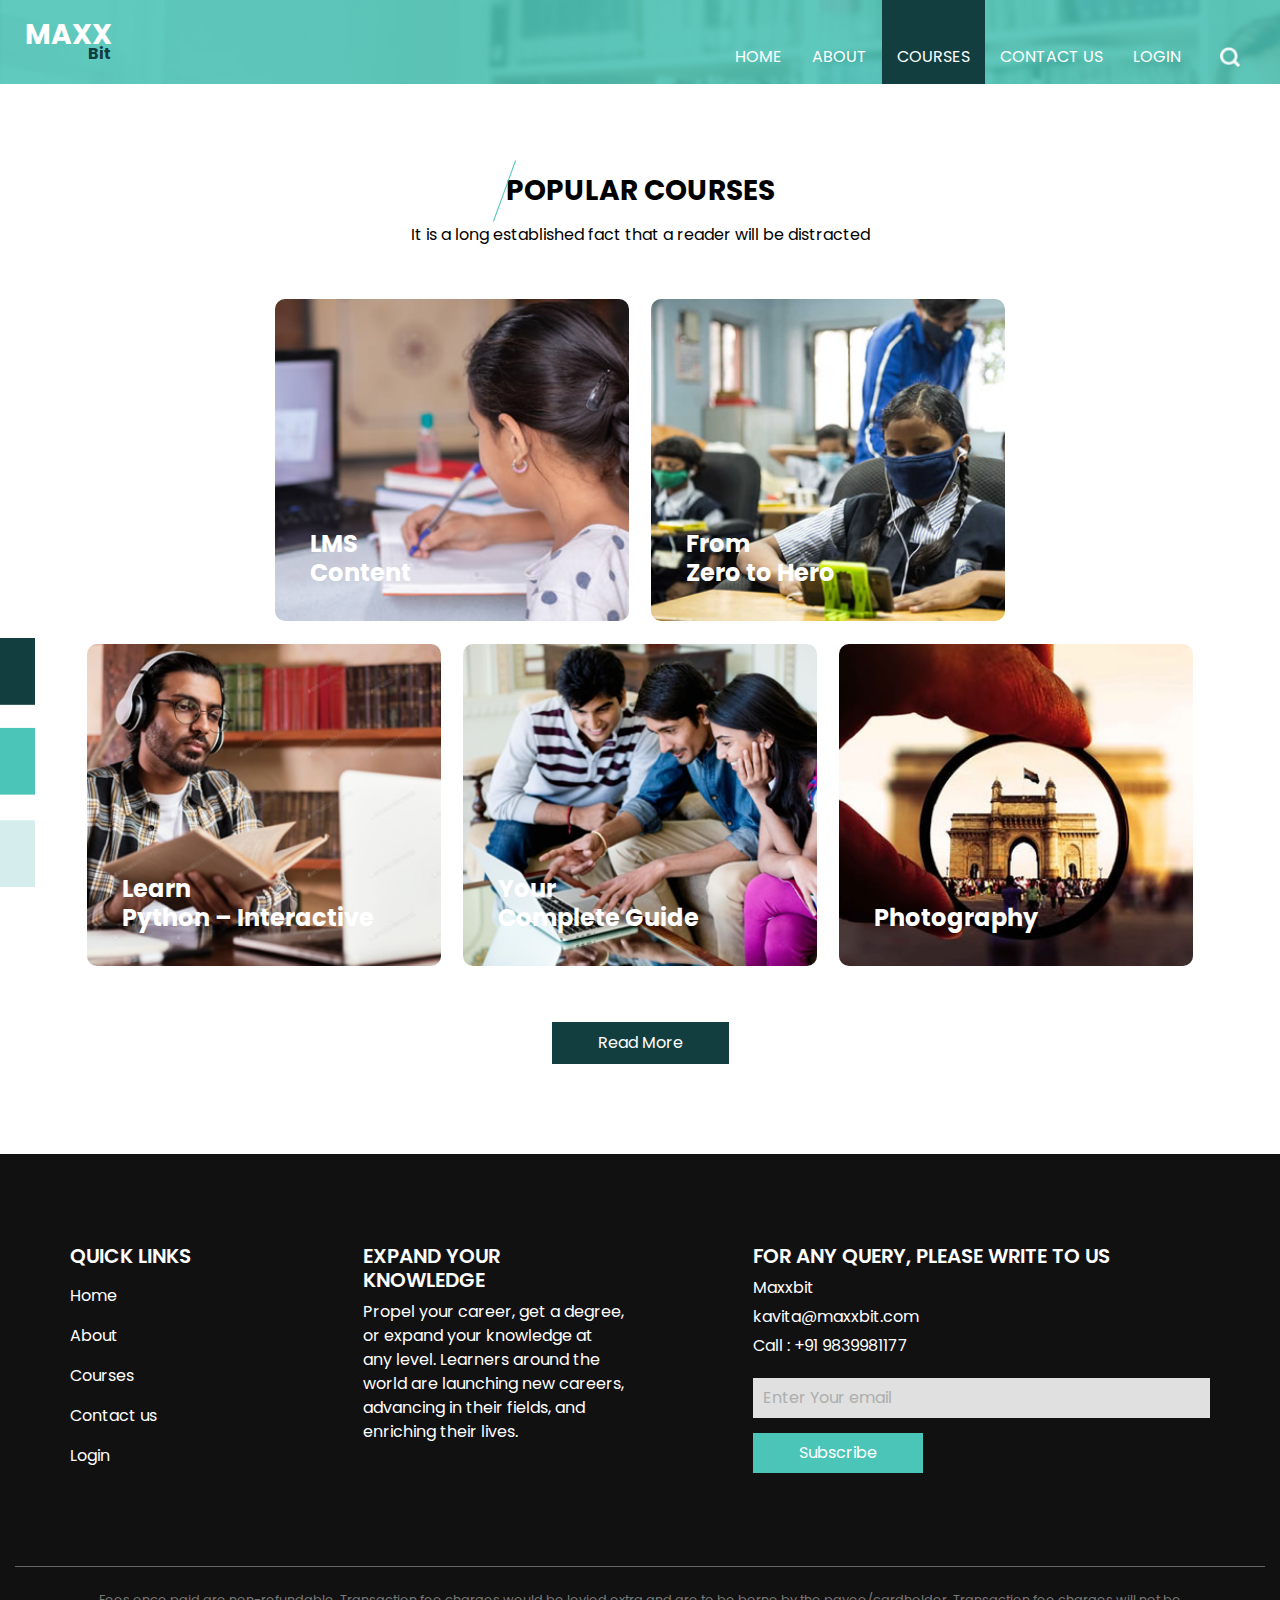
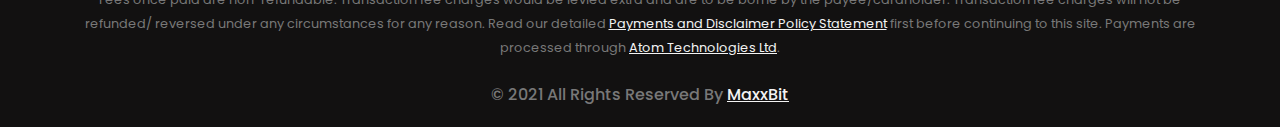
<file: course.html>
<!DOCTYPE html>
<html>


<head>
    <!-- Basic -->
    <meta charset="utf-8" />
    <meta http-equiv="X-UA-Compatible" content="IE=edge" />
    <!-- Mobile Metas -->
    <meta name="viewport" content="width=device-width, initial-scale=1, shrink-to-fit=no" />
    <!-- Site Metas -->
    <meta name="keywords" content="" />
    <meta name="description" content="" />
    <meta name="author" content="" />

    <title>MaxxBit - Contact us</title>

    <!-- bootstrap core css -->
    <link rel="stylesheet" type="text/css" href="https://cdn.jsdelivr.net/npm/bootstrap@4.6.0/dist/css/bootstrap.min.css" />
    <!-- fonts style -->
    <link href="https://fonts.googleapis.com/css?family=Open+Sans:400,700|Poppins:400,600,700&display=swap" rel="stylesheet" />
    <!-- Custom styles for this template -->
    <link href="/css/style.css" rel="stylesheet" />
    <!-- responsive style -->
    <link href="/css/responsive.css" rel="stylesheet" />
</head>

<body class="sub_page">
    <div class="hero_area">
        <!-- header section strats -->
        <header class="header_section">
            <div class="container-fluid">
                <nav class="navbar navbar-expand-lg custom_nav-container ">
                    <a class="navbar-brand" href="index.html">
                        <h3>
                            Maxx
                        </h3>
                        <span> Bit</span>
                    </a>
                    <button class="navbar-toggler" type="button" data-toggle="collapse" data-target="#navbarSupportedContent" aria-controls="navbarSupportedContent" aria-expanded="false" aria-label="Toggle navigation">
                        <span class="navbar-toggler-icon"></span>
                    </button>

                    <div class="collapse navbar-collapse ml-auto" id="navbarSupportedContent">
                        <ul class="navbar-nav  ml-auto">
                            <li class="nav-item ">
                                <a class="nav-link" href="index.html">Home </a>
                            </li>
                            <li class="nav-item">
                                <a class="nav-link" href="about.html"> About </a>
                            </li>
                            <li class="nav-item active">
                                <a class="nav-link" href="course.html"> Courses <span class="sr-only">(current)</span></a>
                            </li>
                            <li class="nav-item">
                                <a class="nav-link" href="contact.html">Contact us</a>
                            </li>
                            <li class="nav-item ">
                                <a class="nav-link" href="login.html">Login </a>
                            </li>
                        </ul>
                        <form class="form-inline my-2 my-lg-0 ml-0 ml-lg-4 mb-3 mb-lg-0">
                            <button class="btn  my-2 my-sm-0 nav_search-btn" type="submit"></button>
                        </form>
                    </div>
                </nav>
            </div>
        </header>
        <!-- end header section -->

    </div>


    <!-- course section -->

    <section class="course_section layout_padding">
        <div class="side_img">
            <img src="images/side-img.png" alt="" />
        </div>
        <div class="container">
            <div class="heading_container">
                <h3>
                    POPULAR COURSES
                </h3>
                <p>
                    It is a long established fact that a reader will be distracted
                </p>
            </div>
            <div class="course_container">
                <div class="course_content">
                    <div class="box">
                        <img src="images/c-1.jpg" alt="" />
                        <a href="" class="">
                            <img src="images/link.png" alt="" />
                        </a>
                        <h5>
                            LMS <br />
                            Content
                        </h5>
                    </div>
                    <div class="box">
                        <img src="images/c-2.jpg" alt="" />
                        <a href="" class="">
                            <img src="images/link.png" alt="" />
                        </a>
                        <h5>
                            From <br />
                            Zero to Hero
                        </h5>
                    </div>
                </div>
                <div class="course_content">
                    <div class="box">
                        <img src="images/c-3.jpg" alt="" />
                        <a href="" class="">
                            <img src="images/link.png" alt="" />
                        </a>
                        <h5>
                            Learn <br />
                            Python – Interactive
                        </h5>
                    </div>
                    <div class="box">
                        <img src="images/c-4.jpg" alt="" />
                        <a href="" class="">
                            <img src="images/link.png" alt="" />
                        </a>
                        <h5>
                            Your <br />
                            Complete Guide
                        </h5>
                    </div>
                    <div class="box">
                        <img src="images/c-5.jpg" alt="" />
                        <a href="" class="">
                            <img src="images/link.png" alt="" />
                        </a>
                        <h5>
                            Photography
                        </h5>
                    </div>
                </div>
            </div>
            <div class="btn-box">
                <a href="">
                    Read More
                </a>
            </div>
        </div>
    </section>

    <!-- end course section -->
    <!-- info section -->
    <section class="info_section layout_padding">
        <div class="container">
            <div class="row">
                <div class="col-md-3">
                    <div class="info_menu">
                        <h5>
                            QUICK LINKS
                        </h5>
                        <ul class="navbar-nav  ">
                            <li class="nav-item active">
                                <a class="nav-link" href="index.html">Home <span class="sr-only">(current)</span></a>
                            </li>
                            <li class="nav-item">
                                <a class="nav-link" href="about.html"> About </a>
                            </li>
                            <li class="nav-item">
                                <a class="nav-link" href="course.html"> Courses </a>
                            </li>
                            <li class="nav-item">
                                <a class="nav-link" href="contact.html">Contact us</a>
                            </li>
                            <li class="nav-item">
                                <a class="nav-link" href="login.html">Login</a>
                            </li>
                        </ul>
                    </div>
                </div>
                <div class="col-md-3">
                    <div class="info_course">
                        <h5>
                            EXPAND YOUR KNOWLEDGE
                        </h5>
                        <p>
                            Propel your career, get a degree, or expand your knowledge at any level.
                            Learners around the world are launching new careers, advancing in their fields, and enriching their lives.
                        </p>
                    </div>
                </div>

                <div class="col-md-5 offset-md-1">
                    <div class="info_news">
                        <h5>
                            FOR ANY QUERY, PLEASE WRITE TO US
                        </h5>
                        <div class="info_contact">
                            <a href="">
                                Maxxbit
                            </a>
                            <a href="">
                                kavita@maxxbit.com
                            </a>
                            <a href="">
                                Call : +91 9839981177
                            </a>
                        </div>
                        <form action="">
                            <input type="text" placeholder="Enter Your email" />
                            <button>
                                Subscribe
                            </button>
                        </form>
                    </div>
                </div>
            </div>
        </div>
    </section>

    <!-- end info section -->
    <!-- footer section -->
    <footer class="container-fluid footer_section">
        <p>
            <small>
                Fees once paid are non-refundable. Transaction fee charges would be levied extra and are to be borne by the payee/cardholder. Transaction fee charges will not be refunded/ reversed under any circumstances for any reason. Read our detailed <a href="disclaimer.html">Payments and Disclaimer Policy Statement</a> first before continuing to this site.
                Payments are processed through <a href="https://www.atomtech.in">Atom Technologies Ltd</a>.
            </small>
            <br /><br />

            &copy; 2021 All Rights Reserved By
            <a href="#">MaxxBit</a>
        </p>
    </footer>
    <!-- footer section -->

    <script src="https://code.jquery.com/jquery-3.2.1.slim.min.js" integrity="sha384-KJ3o2DKtIkvYIK3UENzmM7KCkRr/rE9/Qpg6aAZGJwFDMVNA/GpGFF93hXpG5KkN" crossorigin="anonymous"></script>
    <script src="https://cdn.jsdelivr.net/npm/bootstrap@4.6.0/dist/js/bootstrap.bundle.min.js"></script>
</body>

</html>
</file>
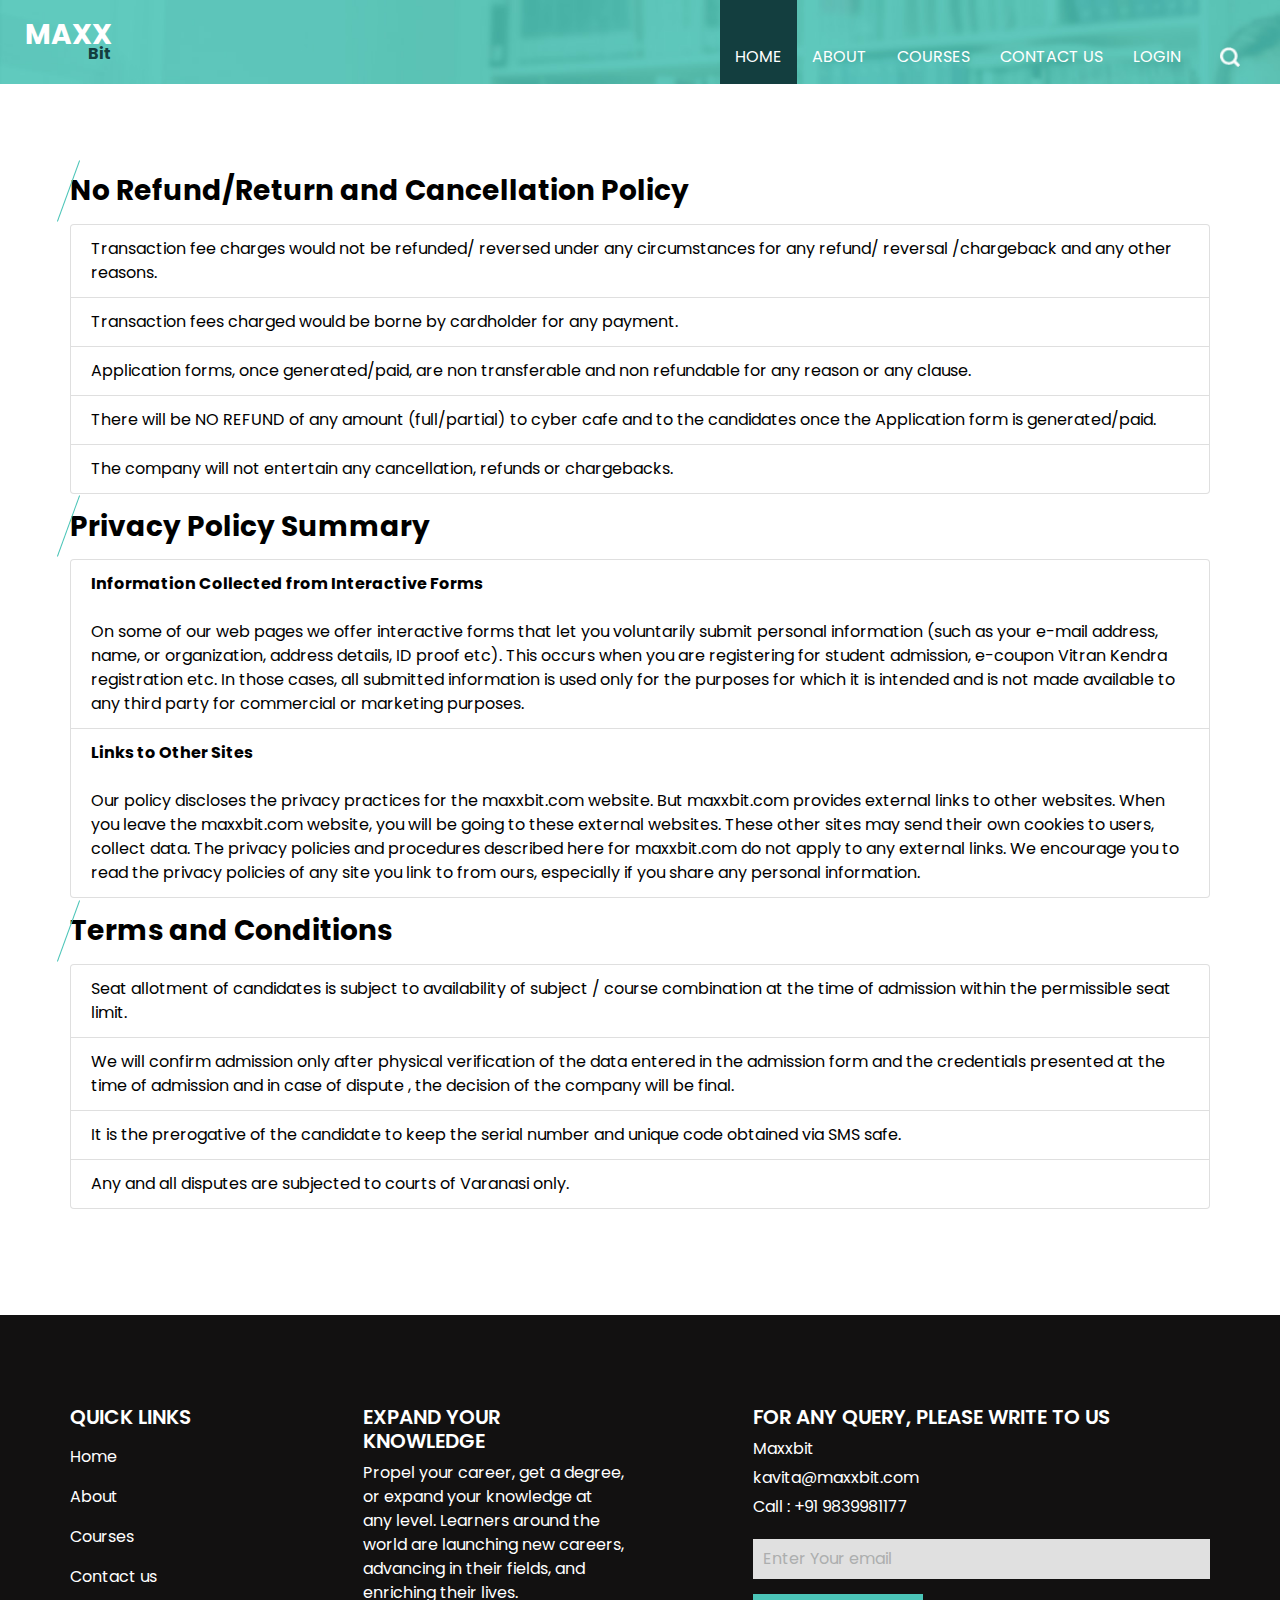
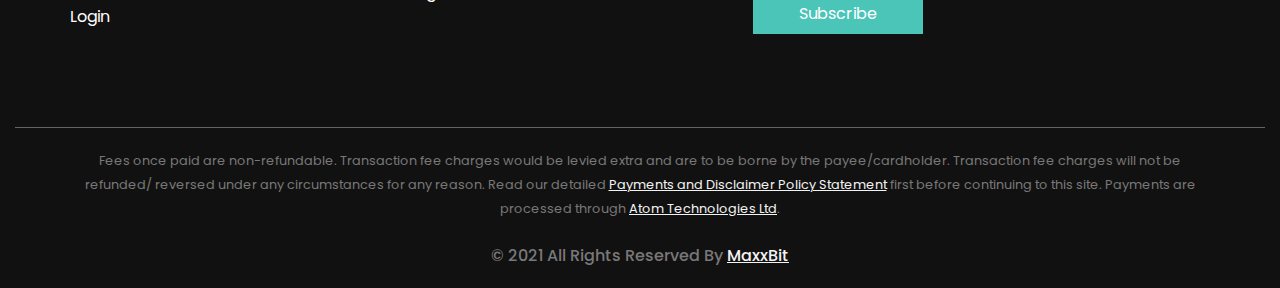
<file: disclaimer.html>
<!DOCTYPE html>
<html>


<head>
    <!-- Basic -->
    <meta charset="utf-8" />
    <meta http-equiv="X-UA-Compatible" content="IE=edge" />
    <!-- Mobile Metas -->
    <meta name="viewport" content="width=device-width, initial-scale=1, shrink-to-fit=no" />
    <!-- Site Metas -->
    <meta name="keywords" content="" />
    <meta name="description" content="" />
    <meta name="author" content="" />

    <title>MaxxBit - Contact us</title>

    <!-- bootstrap core css -->
    <link rel="stylesheet" type="text/css" href="https://cdn.jsdelivr.net/npm/bootstrap@4.6.0/dist/css/bootstrap.min.css" />
    <!-- fonts style -->
    <link href="https://fonts.googleapis.com/css?family=Open+Sans:400,700|Poppins:400,600,700&display=swap" rel="stylesheet" />
    <!-- Custom styles for this template -->
    <link href="/css/style.css" rel="stylesheet" />
    <!-- responsive style -->
    <link href="/css/responsive.css" rel="stylesheet" />
</head>

<body class="sub_page">
    <div class="hero_area">
        <!-- header section strats -->
        <header class="header_section">
            <div class="container-fluid">
                <nav class="navbar navbar-expand-lg custom_nav-container ">
                    <a class="navbar-brand" href="index.html">
                        <h3>
                            Maxx
                        </h3>
                        <span> Bit</span>
                    </a>
                    <button class="navbar-toggler" type="button" data-toggle="collapse" data-target="#navbarSupportedContent" aria-controls="navbarSupportedContent" aria-expanded="false" aria-label="Toggle navigation">
                        <span class="navbar-toggler-icon"></span>
                    </button>

                    <div class="collapse navbar-collapse ml-auto" id="navbarSupportedContent">
                        <ul class="navbar-nav  ml-auto">
                            <li class="nav-item active">
                                <a class="nav-link" href="index.html">Home <span class="sr-only">(current)</span></a>
                            </li>
                            <li class="nav-item">
                                <a class="nav-link" href="about.html"> About </a>
                            </li>
                            <li class="nav-item">
                                <a class="nav-link" href="course.html"> Courses </a>
                            </li>
                            <li class="nav-item">
                                <a class="nav-link" href="contact.html">Contact us</a>
                            </li>
                            <li class="nav-item">
                                <a class="nav-link" href="login.html">Login</a>
                            </li>
                        </ul>
                        <form class="form-inline my-2 my-lg-0 ml-0 ml-lg-4 mb-3 mb-lg-0">
                            <button class="btn  my-2 my-sm-0 nav_search-btn" type="submit"></button>
                        </form>
                    </div>
                </nav>
            </div>
        </header>
        <!-- end header section -->

    </div>

    <!-- event section -->
    <section class="event_section layout_padding">
        <div class="container">
            <div class="heading_container">
                <h3>
                    No Refund/Return and Cancellation Policy
                </h3>
                <p>
                    <ul class="list-group">
                        <li class="list-group-item"> Transaction fee charges would not be refunded/ reversed under any circumstances for any refund/ reversal /chargeback and any other reasons. </li>
                        <li class="list-group-item"> Transaction fees charged would be borne by cardholder for any payment.</li>
                        <li class="list-group-item"> Application forms, once generated/paid, are non transferable and non refundable for any reason or any clause.</li>
                        <li class="list-group-item"> There will be NO REFUND of any amount (full/partial) to cyber cafe and to the candidates once the Application form is generated/paid.</li>
                        <li class="list-group-item"> The company will not entertain any cancellation, refunds or chargebacks. </li>
                    </ul>
                </p>

                <h3>
                    Privacy Policy Summary
                </h3>
                <p>
                    <ul class="list-group">
                        <li class="list-group-item">
                            <strong>Information Collected from Interactive Forms</strong> <br /><br />
                            On some of our web pages we offer interactive forms that let you voluntarily submit personal information (such as your e-mail address, name, or organization, address details, ID proof etc). This occurs when you are registering for student admission, e-coupon Vitran Kendra registration etc. In those cases, all submitted information is used only for the purposes for which it is intended and is not made available to any third party for commercial or marketing purposes.
                        </li>
                        <li class="list-group-item">
                            <strong>Links to Other Sites</strong><br /><br />
                            Our policy discloses the privacy practices for the maxxbit.com website. But maxxbit.com provides external links to other websites. When you leave the maxxbit.com website, you will be going to these external websites. These other sites may send their own cookies to users, collect data. The privacy policies and procedures described here for maxxbit.com do not apply to any external links. We encourage you to read the privacy policies of any site you link to from ours, especially if you share any personal information.
                        </li>
                    </ul>
                </p>

                <h3>
                    Terms and Conditions
                </h3>
                <p>
                    <ul class="list-group">
                        <li class="list-group-item"> Seat allotment of candidates is subject to availability of subject / course combination at the time of admission within the permissible seat limit.</li>
                        <li class="list-group-item"> We will confirm admission only after physical verification of the data entered in the admission form and the credentials presented at the time of admission and in case of dispute , the decision of the company will be final.</li>
                        <li class="list-group-item"> It is the prerogative of the candidate to keep the serial number and unique code obtained via SMS safe.</li>
                        <li class="list-group-item"> Any and all disputes are subjected to courts of Varanasi only.</li>
                    </ul>
                </p>
            </div>


        </div>
    </section>

    <!-- end event section -->
    <!-- info section -->
    <section class="info_section layout_padding">
        <div class="container">
            <div class="row">
                <div class="col-md-3">
                    <div class="info_menu">
                        <h5>
                            QUICK LINKS
                        </h5>
                        <ul class="navbar-nav  ">
                            <li class="nav-item active">
                                <a class="nav-link" href="index.html">Home <span class="sr-only">(current)</span></a>
                            </li>
                            <li class="nav-item">
                                <a class="nav-link" href="about.html"> About </a>
                            </li>
                            <li class="nav-item">
                                <a class="nav-link" href="course.html"> Courses </a>
                            </li>
                            <li class="nav-item">
                                <a class="nav-link" href="contact.html">Contact us</a>
                            </li>
                            <li class="nav-item">
                                <a class="nav-link" href="login.html">Login</a>
                            </li>
                        </ul>
                    </div>
                </div>
                <div class="col-md-3">
                    <div class="info_course">
                        <h5>
                            EXPAND YOUR KNOWLEDGE
                        </h5>
                        <p>
                            Propel your career, get a degree, or expand your knowledge at any level.
                            Learners around the world are launching new careers, advancing in their fields, and enriching their lives.
                        </p>
                    </div>
                </div>

                <div class="col-md-5 offset-md-1">
                    <div class="info_news">
                        <h5>
                            FOR ANY QUERY, PLEASE WRITE TO US
                        </h5>
                        <div class="info_contact">
                            <a href="">
                                Maxxbit
                            </a>
                            <a href="">
                                kavita@maxxbit.com
                            </a>
                            <a href="">
                                Call : +91 9839981177
                            </a>
                        </div>
                        <form action="">
                            <input type="text" placeholder="Enter Your email" />
                            <button>
                                Subscribe
                            </button>
                        </form>
                    </div>
                </div>
            </div>
        </div>
    </section>

    <!-- end info section -->
    <!-- footer section -->
    <footer class="container-fluid footer_section">
        <p>
            <small>
                Fees once paid are non-refundable. Transaction fee charges would be levied extra and are to be borne by the payee/cardholder. Transaction fee charges will not be refunded/ reversed under any circumstances for any reason. Read our detailed <a href="disclaimer.html">Payments and Disclaimer Policy Statement</a> first before continuing to this site.
                Payments are processed through <a href="https://www.atomtech.in">Atom Technologies Ltd</a>.
            </small>
            <br /><br />

            &copy; 2021 All Rights Reserved By
            <a href="#">MaxxBit</a>
        </p>
    </footer>
    <!-- footer section -->

    <script src="https://code.jquery.com/jquery-3.2.1.slim.min.js" integrity="sha384-KJ3o2DKtIkvYIK3UENzmM7KCkRr/rE9/Qpg6aAZGJwFDMVNA/GpGFF93hXpG5KkN" crossorigin="anonymous"></script>
    <script src="https://cdn.jsdelivr.net/npm/bootstrap@4.6.0/dist/js/bootstrap.bundle.min.js"></script>
</body>

</html>
</file>
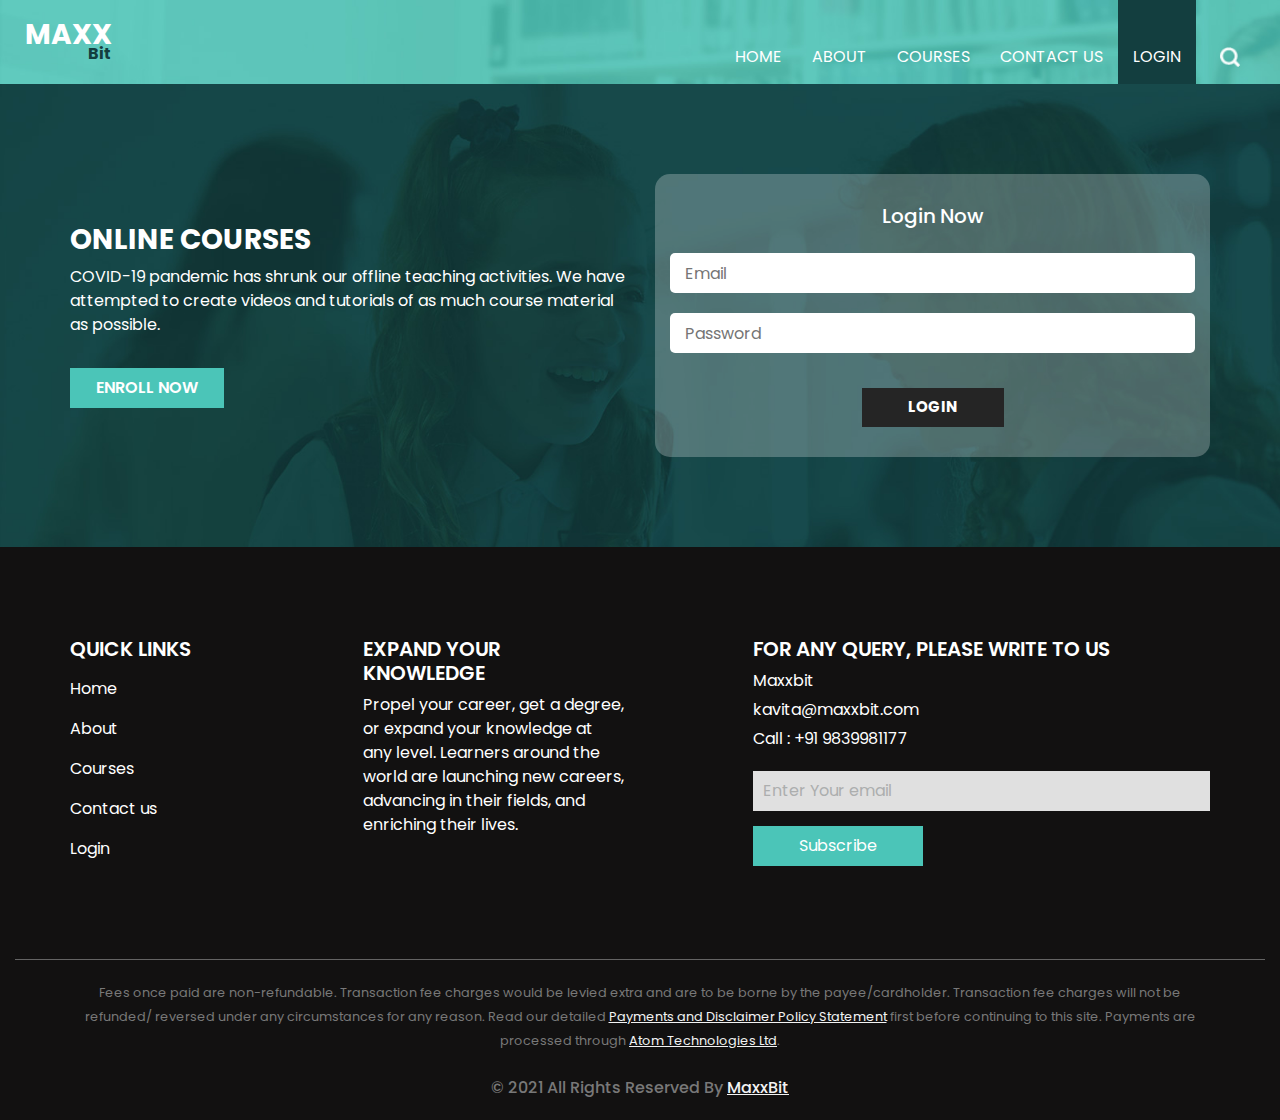
<file: login.html>
<!DOCTYPE html>
<html>


<head>
    <!-- Basic -->
    <meta charset="utf-8" />
    <meta http-equiv="X-UA-Compatible" content="IE=edge" />
    <!-- Mobile Metas -->
    <meta name="viewport" content="width=device-width, initial-scale=1, shrink-to-fit=no" />
    <!-- Site Metas -->
    <meta name="keywords" content="" />
    <meta name="description" content="" />
    <meta name="author" content="" />

    <title>MaxxBit - Contact us</title>

    <!-- bootstrap core css -->
    <link rel="stylesheet" type="text/css" href="https://cdn.jsdelivr.net/npm/bootstrap@4.6.0/dist/css/bootstrap.min.css" />
    <!-- fonts style -->
    <link href="https://fonts.googleapis.com/css?family=Open+Sans:400,700|Poppins:400,600,700&display=swap" rel="stylesheet" />
    <!-- Custom styles for this template -->
    <link href="/css/style.css" rel="stylesheet" />
    <!-- responsive style -->
    <link href="/css/responsive.css" rel="stylesheet" />
</head>

<body class="sub_page">
    <div class="hero_area">
        <!-- header section strats -->
        <header class="header_section">
            <div class="container-fluid">
                <nav class="navbar navbar-expand-lg custom_nav-container ">
                    <a class="navbar-brand" href="index.html">
                        <h3>
                            Maxx
                        </h3>
                        <span> Bit</span>
                    </a>
                    <button class="navbar-toggler" type="button" data-toggle="collapse" data-target="#navbarSupportedContent" aria-controls="navbarSupportedContent" aria-expanded="false" aria-label="Toggle navigation">
                        <span class="navbar-toggler-icon"></span>
                    </button>

                    <div class="collapse navbar-collapse ml-auto" id="navbarSupportedContent">
                        <ul class="navbar-nav  ml-auto">
                            <li class="nav-item ">
                                <a class="nav-link" href="index.html">Home </a>
                            </li>
                            <li class="nav-item">
                                <a class="nav-link" href="about.html"> About </a>
                            </li>
                            <li class="nav-item">
                                <a class="nav-link" href="course.html"> Courses </a>
                            </li>
                            <li class="nav-item">
                                <a class="nav-link" href="contact.html">Contact us</a>
                            </li>
                            <li class="nav-item active">
                                <a class="nav-link" href="login.html">Login <span class="sr-only">(current)</span></a>
                            </li>
                        </ul>
                        <form class="form-inline my-2 my-lg-0 ml-0 ml-lg-4 mb-3 mb-lg-0">
                            <button class="btn  my-2 my-sm-0 nav_search-btn" type="submit"></button>
                        </form>
                    </div>
                </nav>
            </div>
        </header>
        <!-- end header section -->

    </div>

    <!-- login section -->

    <section class="login_section layout_padding">
        <div class="container">
            <div class="row">
                <div class="col-md-6">
                    <div class="detail-box">
                        <h3>
                            ONLINE COURSES
                        </h3>
                        <p>
                            COVID-19 pandemic has shrunk our offline teaching activities. 
                            We have attempted to create videos and tutorials of as much course material as possible.
                        </p>
                        <a href="">
                            ENROLL NOW
                        </a>
                    </div>
                </div>
                <div class="col-md-6">
                    <div class="login_form">
                        <h5>
                            Login Now
                        </h5>
                        <form action="">
                            <div>
                                <input type="email" placeholder="Email " />
                            </div>
                            <div>
                                <input type="password" placeholder="Password" />
                            </div>
                            <button type="submit">Login</button>
                        </form>
                    </div>
                </div>
            </div>
        </div>
    </section>

    <!-- end login section -->
    <!-- info section -->
    <section class="info_section layout_padding">
        <div class="container">
            <div class="row">
                <div class="col-md-3">
                    <div class="info_menu">
                        <h5>
                            QUICK LINKS
                        </h5>
                        <ul class="navbar-nav  ">
                            <li class="nav-item active">
                                <a class="nav-link" href="index.html">Home <span class="sr-only">(current)</span></a>
                            </li>
                            <li class="nav-item">
                                <a class="nav-link" href="about.html"> About </a>
                            </li>
                            <li class="nav-item">
                                <a class="nav-link" href="course.html"> Courses </a>
                            </li>
                            <li class="nav-item">
                                <a class="nav-link" href="contact.html">Contact us</a>
                            </li>
                            <li class="nav-item">
                                <a class="nav-link" href="login.html">Login</a>
                            </li>
                        </ul>
                    </div>
                </div>
                <div class="col-md-3">
                    <div class="info_course">
                        <h5>
                            EXPAND YOUR KNOWLEDGE
                        </h5>
                        <p>
                            Propel your career, get a degree, or expand your knowledge at any level.
                            Learners around the world are launching new careers, advancing in their fields, and enriching their lives.
                        </p>
                    </div>
                </div>

                <div class="col-md-5 offset-md-1">
                    <div class="info_news">
                        <h5>
                            FOR ANY QUERY, PLEASE WRITE TO US
                        </h5>
                        <div class="info_contact">
                            <a href="">
                                Maxxbit
                            </a>
                            <a href="">
                                kavita@maxxbit.com
                            </a>
                            <a href="">
                                Call : +91 9839981177
                            </a>
                        </div>
                        <form action="">
                            <input type="text" placeholder="Enter Your email" />
                            <button>
                                Subscribe
                            </button>
                        </form>
                    </div>
                </div>
            </div>
        </div>
    </section>

    <!-- end info section -->
    <!-- footer section -->
    <footer class="container-fluid footer_section">
        <p>
            <small>
                Fees once paid are non-refundable. Transaction fee charges would be levied extra and are to be borne by the payee/cardholder. Transaction fee charges will not be refunded/ reversed under any circumstances for any reason. Read our detailed <a href="disclaimer.html">Payments and Disclaimer Policy Statement</a> first before continuing to this site.
                Payments are processed through <a href="https://www.atomtech.in">Atom Technologies Ltd</a>.
            </small>
            <br /><br />

            &copy; 2021 All Rights Reserved By
            <a href="#">MaxxBit</a>
        </p>
    </footer>
    <!-- footer section -->

    <script src="https://code.jquery.com/jquery-3.2.1.slim.min.js" integrity="sha384-KJ3o2DKtIkvYIK3UENzmM7KCkRr/rE9/Qpg6aAZGJwFDMVNA/GpGFF93hXpG5KkN" crossorigin="anonymous"></script>
    <script src="https://cdn.jsdelivr.net/npm/bootstrap@4.6.0/dist/js/bootstrap.bundle.min.js"></script>
</body>

</html>
</file>
<file: css/style.css>
body {
  font-family: "Poppins", sans-serif;
  color: #000000;
  background-color: #ffffff;
}

.layout_padding {
  padding: 90px 0;
}

.layout_padding2 {
  padding: 45px 0;
}

.layout_padding2-top {
  padding-top: 45px;
}

.layout_padding2-bottom {
  padding-bottom: 45px;
}

.layout_padding-top {
  padding-top: 90px;
}

.layout_padding-bottom {
  padding-bottom: 90px;
}

.heading_container {
  display: -webkit-box;
  display: -ms-flexbox;
  display: flex;
  -webkit-box-orient: vertical;
  -webkit-box-direction: normal;
      -ms-flex-direction: column;
          flex-direction: column;
  -webkit-box-align: start;
      -ms-flex-align: start;
          align-items: flex-start;
}

.heading_container h3 {
  font-weight: bold;
  position: relative;
  margin-bottom: 15px;
}

.heading_container h3::before {
  content: "";
  position: absolute;
  top: 50%;
  left: 2px;
  width: 1px;
  height: 65px;
  background-color: #4bc5b8;
  -webkit-transform: translateY(-50%) rotate(20deg);
          transform: translateY(-50%) rotate(20deg);
}

/*header section*/
.hero_area {
  height: 100vh;
  background-color: #b5caee;
  background-image: url(../images/hero-bg.jpg);
  background-size: cover;
}

.sub_page .hero_area {
  height: auto;
}

.sub_page .contact_section {
  margin: 75px 0;
}

.hero_area.sub_pages {
  height: auto;
}

.header_section .container-fluid {
  padding-right: 25px;
  padding-left: 25px;
}

.header_section .nav_container {
  margin: 0 auto;
}

.custom_nav-container .navbar-nav .nav-item .nav-link {
  padding: 45px 15px 15px;
  color: #ffffff;
  text-align: center;
  position: relative;
  text-transform: uppercase;
}

.custom_nav-container .navbar-nav .nav-item:hover .nav-link, .custom_nav-container .navbar-nav .nav-item.active .nav-link {
  background-color: #133e3f;
}

.custom_nav-container .form-inline {
  padding-top: 30px;
}

a,
a:hover,
a:focus {
  text-decoration: none;
}

a:hover,
a:focus {
  color: initial;
}

.btn,
.btn:focus {
  outline: none !important;
  -webkit-box-shadow: none;
          box-shadow: none;
}

.user_option {
  display: -webkit-box;
  display: -ms-flexbox;
  display: flex;
  -webkit-box-align: center;
      -ms-flex-align: center;
          align-items: center;
}

.custom_nav-container .nav_search-btn {
  background-image: url(../images/search-icon.png);
  background-size: 20px;
  background-repeat: no-repeat;
  background-position-y: 7px;
  width: 35px;
  height: 35px;
  padding: 0;
  border: none;
}

.navbar-brand {
  display: -webkit-box;
  display: -ms-flexbox;
  display: flex;
  -webkit-box-orient: vertical;
  -webkit-box-direction: normal;
      -ms-flex-direction: column;
          flex-direction: column;
  -webkit-box-align: end;
      -ms-flex-align: end;
          align-items: flex-end;
}

.navbar-brand h3 {
  color: #ffffff;
  font-weight: bold;
  text-transform: uppercase;
  margin: 0;
}

.navbar-brand span {
  font-size: 16px;
  font-weight: bold;
  color: #133e3f;
  margin-top: -10px;
}

.custom_nav-container {
  z-index: 99999;
  padding: 0;
}

.custom_nav-container .navbar-toggler {
  outline: none;
}

.custom_nav-container .navbar-toggler .navbar-toggler-icon {
  background-image: url(../images/menu.png);
  background-size: 42px;
}

/*end header section*/
.slider_section {
  height: 90%;
  display: -webkit-box;
  display: -ms-flexbox;
  display: flex;
  -webkit-box-align: center;
      -ms-flex-align: center;
          align-items: center;
  color: #ffffff;
}

.slider_section #carouselExampleIndicators {
  width: 100%;
}

.slider_section .detail-box {
  display: -webkit-box;
  display: -ms-flexbox;
  display: flex;
  -webkit-box-orient: vertical;
  -webkit-box-direction: normal;
      -ms-flex-direction: column;
          flex-direction: column;
  -webkit-box-align: center;
      -ms-flex-align: center;
          align-items: center;
  text-align: center;
  margin-bottom: 110px;
}

.slider_section .detail-box h1 {
  font-size: 4rem;
  letter-spacing: 0.7rem;
  font-weight: bold;
  text-transform: uppercase;
  padding: 15px;
  border: 1px solid rgba(255, 255, 255, 0.2);
}

.slider_section .detail-box a {
  display: inline-block;
  padding: 10px 45px;
  background-color: #133e3f;
  border: 1px solid #133e3f;
  color: #ffffff;
  margin-top: 35px;
}

.slider_section .detail-box a:hover {
  background-color: transparent;
  color: #133e3f;
}

.slider_section #carouselExampleIndicators {
  bottom: 0;
}

.slider_section #carouselExampleIndicators li {
  width: 15px;
  height: 15px;
  background-color: transparent;
  border: 3px solid #ffffff;
  border-radius: 100%;
  opacity: 1;
}

.slider_section #carouselExampleIndicators li.active {
  border-color: #133e3f;
}

.special_section .special_container {
  display: -webkit-box;
  display: -ms-flexbox;
  display: flex;
  color: #ffffff;
  background-color: #133e3f;
  padding: 25px;
  border-radius: 10px;
}

.special_section .special_container .box {
  -webkit-box-flex: 1;
      -ms-flex: 1;
          flex: 1;
  display: -webkit-box;
  display: -ms-flexbox;
  display: flex;
  -webkit-box-pack: center;
      -ms-flex-pack: center;
          justify-content: center;
  padding-top: 10px;
}

.special_section .special_container .box .img-box {
  width: 55px;
  margin-right: 10px;
}

.special_section .special_container .box .img-box img {
  max-width: 100%;
}

.special_section .special_container .box .detail-box a {
  display: inline-block;
  color: #fdda6e;
  text-decoration: underline;
  margin-top: 10px;
}

.special_section .special_container .box.b2 {
  border-left: 1px solid #4e6e6f;
  border-right: 1px solid #4e6e6f;
}

.about_section {
  position: relative;
}

.about_section .side_img {
  position: absolute;
  bottom: 0;
  right: 0;
  width: 35px;
}

.about_section .side_img img {
  width: 100%;
}

.about_section .row {
  -webkit-box-align: center;
      -ms-flex-align: center;
          align-items: center;
}

.about_section .img_container .img-box {
  width: 80%;
}

.about_section .img_container .img-box img {
  width: 100%;
}

.about_section .img_container .img-box.b2 {
  width: 40%;
  margin-top: -25%;
  margin-left: auto;
  -webkit-box-shadow: 0 5px 15px 0 rgba(0, 0, 0, 0.1);
          box-shadow: 0 5px 15px 0 rgba(0, 0, 0, 0.1);
}

.about_section .detail-box a {
  display: inline-block;
  padding: 10px 45px;
  background-color: #133e3f;
  border: 1px solid #133e3f;
  color: #ffffff;
  margin-top: 15px;
}

.about_section .detail-box a:hover {
  background-color: transparent;
  color: #133e3f;
}

.course_section {
  position: relative;
}

.course_section .side_img {
  position: absolute;
  bottom: 25%;
  left: 0;
  width: 35px;
}

.course_section .side_img img {
  width: 100%;
}

.course_section .heading_container {
  -webkit-box-align: center;
      -ms-flex-align: center;
          align-items: center;
  margin-bottom: 25px;
}

.course_section .heading_container h3::before {
  left: -2px;
}

.course_section .course_container .course_content {
  display: -webkit-box;
  display: -ms-flexbox;
  display: flex;
  -ms-flex-wrap: wrap;
      flex-wrap: wrap;
  -webkit-box-pack: center;
      -ms-flex-pack: center;
          justify-content: center;
}

.course_section .course_container .course_content .box {
  position: relative;
  -ms-flex-preferred-size: 31%;
      flex-basis: 31%;
  margin: 1%;
  border-radius: 10px;
  overflow: hidden;
}

.course_section .course_container .course_content .box img {
  width: 100%;
}

.course_section .course_container .course_content .box a {
  position: absolute;
  left: 35px;
  bottom: 100px;
  background-color: #4bc5b8;
  display: none;
  -webkit-box-pack: center;
      -ms-flex-pack: center;
          justify-content: center;
  -webkit-box-align: center;
      -ms-flex-align: center;
          align-items: center;
  width: 45px;
  height: 45px;
  border-radius: 100%;
}

.course_section .course_container .course_content .box a img {
  width: 20px;
}

.course_section .course_container .course_content .box a:hover {
  opacity: .9;
}

.course_section .course_container .course_content .box h5 {
  position: absolute;
  left: 35px;
  bottom: 25px;
  font-weight: bold;
  color: #ffffff;
  font-size: 24px;
}

.course_section .course_container .course_content .box::before {
  content: "";
  position: absolute;
  width: 100%;
  height: 100%;
  background-color: #133e3f;
  opacity: 0.9;
  display: none;
}

.course_section .course_container .course_content .box:hover a {
  display: -webkit-box;
  display: -ms-flexbox;
  display: flex;
}

.course_section .course_container .course_content .box:hover::before {
  display: block;
}

.course_section .btn-box {
  display: -webkit-box;
  display: -ms-flexbox;
  display: flex;
  -webkit-box-pack: center;
      -ms-flex-pack: center;
          justify-content: center;
}

.course_section .btn-box a {
  display: inline-block;
  padding: 8px 45px;
  background-color: #133e3f;
  border: 1px solid #133e3f;
  color: #ffffff;
  margin-top: 45px;
}

.course_section .btn-box a:hover {
  background-color: transparent;
  color: #133e3f;
}

.login_section {
  background-image: url(../images/login-bg.jpg);
  background-size: cover;
  color: #ffffff;
}

.login_section .row {
  -webkit-box-align: center;
      -ms-flex-align: center;
          align-items: center;
}

.login_section .detail-box h3 {
  text-transform: uppercase;
  font-weight: bold;
}

.login_section .detail-box a {
  display: inline-block;
  padding: 7px 25px;
  background-color: #4bc5b8;
  border: 1px solid #4bc5b8;
  color: #ffffff;
  margin-top: 15px;
  font-weight: 600;
}

.login_section .detail-box a:hover {
  background-color: transparent;
  color: #4bc5b8;
}

.login_section .login_form {
  padding: 30px 15px;
  background-color: rgba(255, 255, 255, 0.25);
  text-align: center;
  border-radius: 15px;
}

.login_section .login_form h5 {
  margin-bottom: 15px;
}

.login_section .login_form form input {
  height: 40px;
  width: 100%;
  padding-left: 15px;
  border: none;
  outline: none;
  border-radius: 5px;
  margin: 10px 0;
}

.login_section .login_form form button {
  display: inline-block;
  padding: 7px 45px;
  background-color: #252525;
  border: 1px solid #252525;
  color: #ffffff;
  margin-top: 25px;
  font-size: 15px;
  text-transform: uppercase;
  font-weight: bold;
}

.login_section .login_form form button:hover {
  background-color: transparent;
  color: #252525;
}

.event_section .heading_container h3 {
  margin-bottom: 0;
}

.event_section .heading_container h3::before {
  left: -2px;
}

.event_section p {
  color: #a4a4a4;
}

.event_section .event_container .box {
  display: -webkit-box;
  display: -ms-flexbox;
  display: flex;
  -webkit-box-align: center;
      -ms-flex-align: center;
          align-items: center;
  border: 1px solid #cbcbcb;
  margin: 15px 0;
  border-radius: 5px;
}

.event_section .event_container .box > div {
  -webkit-box-flex: 1;
      -ms-flex: 1;
          flex: 1;
  display: -webkit-box;
  display: -ms-flexbox;
  display: flex;
  -webkit-box-orient: vertical;
  -webkit-box-direction: normal;
      -ms-flex-direction: column;
          flex-direction: column;
  -webkit-box-align: center;
      -ms-flex-align: center;
          align-items: center;
  -webkit-box-pack: center;
      -ms-flex-pack: center;
          justify-content: center;
  margin: 10px;
}

.event_section .event_container .box .img-box img {
  width: 100%;
}

.event_section .event_container .box .detail-box {
  border-left: 1px solid #b0b0b0;
  border-right: 1px solid #b0b0b0;
  -webkit-box-flex: 1.4;
      -ms-flex: 1.4;
          flex: 1.4;
  padding: 10px 0;
}

.event_section .event_container .box .detail-box h4 {
  font-weight: bold;
}

.event_section .event_container .box .detail-box h6 {
  color: #a4a4a4;
}

.event_section .event_container .box .date-box h3 {
  color: #0b5356;
}

.event_section .event_container .box .date-box h3 span {
  font-size: 1.2em;
  font-weight: bold;
}

.event_section .btn-box {
  display: -webkit-box;
  display: -ms-flexbox;
  display: flex;
}

.event_section .btn-box a {
  display: inline-block;
  padding: 8px 45px;
  background-color: #133e3f;
  border: 1px solid #133e3f;
  color: #ffffff;
  margin-top: 35px;
}

.event_section .btn-box a:hover {
  background-color: transparent;
  color: #133e3f;
}

.client_section .heading_container {
  margin-bottom: 45px;
}

.client_section .heading_container h3 {
  margin-bottom: 5px;
}

.client_section .heading_container h3::before {
  left: -2px;
}

.client_section .box {
  display: -webkit-box;
  display: -ms-flexbox;
  display: flex;
}

.client_section .box .img-box {
  min-width: 105px;
  margin-right: 25px;
}

.client_section .box .img-box img {
  width: 100%;
}

.client_section .box .detail-box h5 {
  font-weight: bold;
  text-transform: uppercase;
}

.client_section #carouselExampleControls {
  display: -webkit-box;
  display: -ms-flexbox;
  display: flex;
  -webkit-box-pack: justify;
      -ms-flex-pack: justify;
          justify-content: space-between;
}

.client_section #carouselExampleControls .carousel-inner {
  -ms-flex-preferred-size: 80%;
      flex-basis: 80%;
}

.client_section #carouselExampleControls .btn-box {
  -ms-flex-preferred-size: 10%;
      flex-basis: 10%;
  display: -webkit-box;
  display: -ms-flexbox;
  display: flex;
  -webkit-box-orient: vertical;
  -webkit-box-direction: reverse;
      -ms-flex-direction: column-reverse;
          flex-direction: column-reverse;
  -webkit-box-pack: end;
      -ms-flex-pack: end;
          justify-content: flex-end;
}

.client_section #carouselExampleControls .btn-box .carousel-control-prev,
.client_section #carouselExampleControls .btn-box .carousel-control-next {
  position: relative;
  width: 45px;
  height: 45px;
  background-color: #4bc5b8;
  opacity: 1;
  background-size: 18px;
  background-position: center;
  background-repeat: no-repeat;
}

.client_section #carouselExampleControls .btn-box .carousel-control-prev:hover,
.client_section #carouselExampleControls .btn-box .carousel-control-next:hover {
  background-color: #252525;
}

.client_section #carouselExampleControls .btn-box .carousel-control-prev {
  background-image: url(../images/prev.png);
}

.client_section #carouselExampleControls .btn-box .carousel-control-next {
  background-image: url(../images/next.png);
  margin-bottom: 15px;
}

/* contact section */
.contact_section {
  background-color: #164745;
  position: relative;
  margin-bottom: 25px;
}

.contact_section .heading_container h3::before {
  left: -1px;
}

.contact_section::before {
  content: "";
  position: absolute;
  left: 0;
  top: -1px;
  height: 100.5%;
  width: 40%;
  background-color: #ffffff;
  -webkit-clip-path: polygon(0 0, 95% 0, 65% 100%, 0% 100%);
          clip-path: polygon(0 0, 95% 0, 65% 100%, 0% 100%);
}

.contact_section .row {
  -webkit-box-align: center;
      -ms-flex-align: center;
          align-items: center;
}

.contact_section .detail-box {
  width: 250px;
}

.contact_section .detail-box p {
  margin-top: 5px;
}

.contact_section .contact-form {
  padding: 45px 0;
  border-radius: 20px;
}

.contact_section .contact-form h5 {
  color: #ffffff;
  font-weight: 600;
  text-align: center;
}

.contact_section .contact-form input {
  border: none;
  outline: none;
  background-color: #ffffff;
  width: 100%;
  margin: 15px 0;
  padding: 10px 20px;
  border-radius: 30px;
}

.contact_section .contact-form input.input_message {
  height: 105px;
  border-radius: 10px;
}

.contact_section .contact-form input::-webkit-input-placeholder {
  color: #151515;
}

.contact_section .contact-form input:-ms-input-placeholder {
  color: #151515;
}

.contact_section .contact-form input::-ms-input-placeholder {
  color: #151515;
}

.contact_section .contact-form input::placeholder {
  color: #151515;
}

.contact_section .contact-form button {
  border: none;
  outline: none;
  padding: 12px 50px;
  text-transform: uppercase;
  margin-top: 25px;
  background-color: #4bc5b8;
  color: #fff;
  border-radius: 30px;
}

.contact_section .map_img-box {
  width: 80%;
  margin: 25px auto 0 auto;
}

.contact_section .map_img-box img {
  width: 100%;
}

/* end contact section */
.info_section {
  background-color: #121111;
  color: #ffffff;
}

.info_section h5 {
  text-transform: uppercase;
  font-weight: 600;
}

.info_section .info_menu .navbar-nav .nav-item .nav-link {
  color: #ffffff;
}

.info_section .info_news .info_contact {
  display: -webkit-box;
  display: -ms-flexbox;
  display: flex;
  -webkit-box-orient: vertical;
  -webkit-box-direction: normal;
      -ms-flex-direction: column;
          flex-direction: column;
  -webkit-box-align: start;
      -ms-flex-align: start;
          align-items: flex-start;
}

.info_section .info_news .info_contact a {
  color: #ffffff;
  margin-bottom: 5px;
}

.info_section .info_news form {
  margin-top: 15px;
}

.info_section .info_news form input {
  width: 100%;
  border: none;
  outline: none;
  padding: 8px 10px;
  background-color: #e0e0e0;
}

.info_section .info_news form input::-webkit-input-placeholder {
  color: #acaeae;
}

.info_section .info_news form input:-ms-input-placeholder {
  color: #acaeae;
}

.info_section .info_news form input::-ms-input-placeholder {
  color: #acaeae;
}

.info_section .info_news form input::placeholder {
  color: #acaeae;
}

.info_section .info_news form button {
  display: inline-block;
  padding: 7px 45px;
  background-color: #4bc5b8;
  border: 1px solid #4bc5b8;
  color: #ffffff;
  margin-top: 15px;
}

.info_section .info_news form button:hover {
  background-color: transparent;
  color: #4bc5b8;
}

/* footer section*/
.footer_section {
  background-color: #121111;
  font-weight: 500;
  display: -webkit-box;
  display: -ms-flexbox;
  display: flex;
  -webkit-box-pack: center;
      -ms-flex-pack: center;
          justify-content: center;
}

.footer_section p {
  padding: 20px 65px;
  color: #787878;
  margin: 0 auto;
  text-align: center;
  border-top: 1px solid rgba(224, 224, 224, 0.4);
}

.footer_section a {
  color: #f3f3f3;
  text-decoration: underline;
}

/* end footer section*/
/*# sourceMappingURL=style.css.map */
</file>
<file: css/responsive.css>
@media (max-width: 1120px) {} 

@media (max-width: 992px) {
    .hero_area {
        height: auto;
    }

    header.header_section {
        padding-top: 10px;
    }

    .navbar-nav {
        align-items: center;
        padding-top: 10px;
    }

    .custom_nav-container .navbar-toggler {
        margin-right: -15px;
    }

    .custom_nav-container .navbar-nav .nav-item .nav-link {
        padding: 15px;
        margin: 5px 0;
    }

    .custom_nav-container .form-inline {
        padding: 0;
        justify-content: center;
    }

    .custom_nav-container .nav_search-btn {
        background-position: center;
    }

    .slider_section .detail-box {
        margin-top: 75px;
    }

    .slider_section .detail-box h1 {
        letter-spacing: 0.5rem;
    }

    .slider_section .carousel-indicators {
        bottom: 25px;
    }

    .special_section .special_container {
        flex-direction: column;
    }

    .special_section .special_container .box {
        padding: 15px 0;
    }

    .special_section .special_container .box.b2 {
        border: none;
        border-top: 1px solid #4e6e6f;

        border-bottom: 1px solid #4e6e6f;

    }

    .course_section .side_img {
        width: 25px;
    }

    .event_section .event_container {
        display: flex;
        justify-content: space-between;
        text-align: center;
    }

    .event_section .event_container .box {
        flex-direction: column;
        margin: 15px 5px;
    }

    .event_section .event_container .box .detail-box {
        padding: 15px;
        border: none;
        border-top: 1px solid #b0b0b0;
        border-bottom: 1px solid #b0b0b0;
    }

    .event_section .btn-box {
        justify-content: center;
    }

    .contact_section::before {
        width: 53%;
    }
}

@media (max-width: 768px) {

    .slider_section .detail-box h1 {
        font-size: 3.5rem;
        letter-spacing: .1rem;
    }

    .info_section .info_form .social_box {
        justify-content: center;
    }

    .info_section .info_form .social_box a {
        margin: 0 10px;
    }

    .footer_section p {
        padding: 20px 30px;
    }

    .about_section .side_img {
        width: 25px;
    }

    .course_section .course_container .course_content .box {
        -ms-flex-preferred-size: 45%;
        flex-basis: 46%;
        margin: 2%;

    }

    .course_section .course_container .course_content .box h5 {
        font-size: 20px;
        left: 15px;
        bottom: 5px;
    }

    .course_section .course_container .course_content .box a {
        left: 15px;
        bottom: 75px;
    }

    .login_section .detail-box {
        margin-bottom: 45px;
    }

    .client_section #carouselExampleControls {
        flex-direction: column;
        align-items: center;
    }

    .client_section #carouselExampleControls .btn-box {
        flex-direction: row;
        width: 100px;
        justify-content: space-between;
        margin-top: 25px;
    }

    .contact_section .detail-box {
        text-align: center;
        width: auto;
        margin: 45px;
    }

    .contact_section .detail-box .heading_container {
        align-items: center;

    }

    .contact_section::before {
        width: 100%;
        height: 25%;
        clip-path: polygon(0% 5%, 100% 5%, 85% 100%, 15% 100%);
    }

    .info_section .row>div {
        display: flex;
        flex-direction: column;
        align-items: center;
        text-align: center;
    }

    .info_section .info_course {
        margin: 35px 0;
    }

    .info_section .info_news .info_contact {
        align-items: center;
    }
}

@media (max-width: 576px) {
    .slider_section .detail-box h1 {
        font-size: 3rem;
        letter-spacing: .1rem;
    }

    .course_section .course_container .course_content .box {
        flex-basis: 92%;
    }

    .course_section .side_img {
        width: 20px;
    }

    .event_section .event_container {
        display: flex;
        justify-content: space-between;
    }

    .event_section .event_container {
        flex-direction: column;
        align-items: center;
    }

    .client_section .box {
        flex-direction: column;
        align-items: center;

    }

    .contact_section::before {
        clip-path: polygon(0% 2%, 100% 2%, 85% 100%, 15% 100%);

    }
}

@media (max-width: 480px) {
    .special_section .special_container .box .detail-box h4 {
        font-size: 1.2rem;
    }

    .slider_section .detail-box h1 {
        font-size: 2.5rem;
        letter-spacing: 1px;
    }

    .slider_section .detail-box a {
        padding: 8px 35px;
    }

    .about_section .side_img {
        width: 20px;
    }

    .about_section .detail-box {
        margin-top: 35px;
    }
}

@media (max-width: 400px) {
    .slider_section .detail-box h1 {
        font-size: 2rem;
        letter-spacing: 1px;
    }
}

@media (max-width: 360px) {
    .slider_section .detail-box h1 {
        font-size: 1.9rem;
        letter-spacing: 1px;
    }

    .contact_section::before {
        height: 26%;
    }
}

@media (min-width: 1200px) {
    .container {
        max-width: 1170px;
    }
}
</file>
